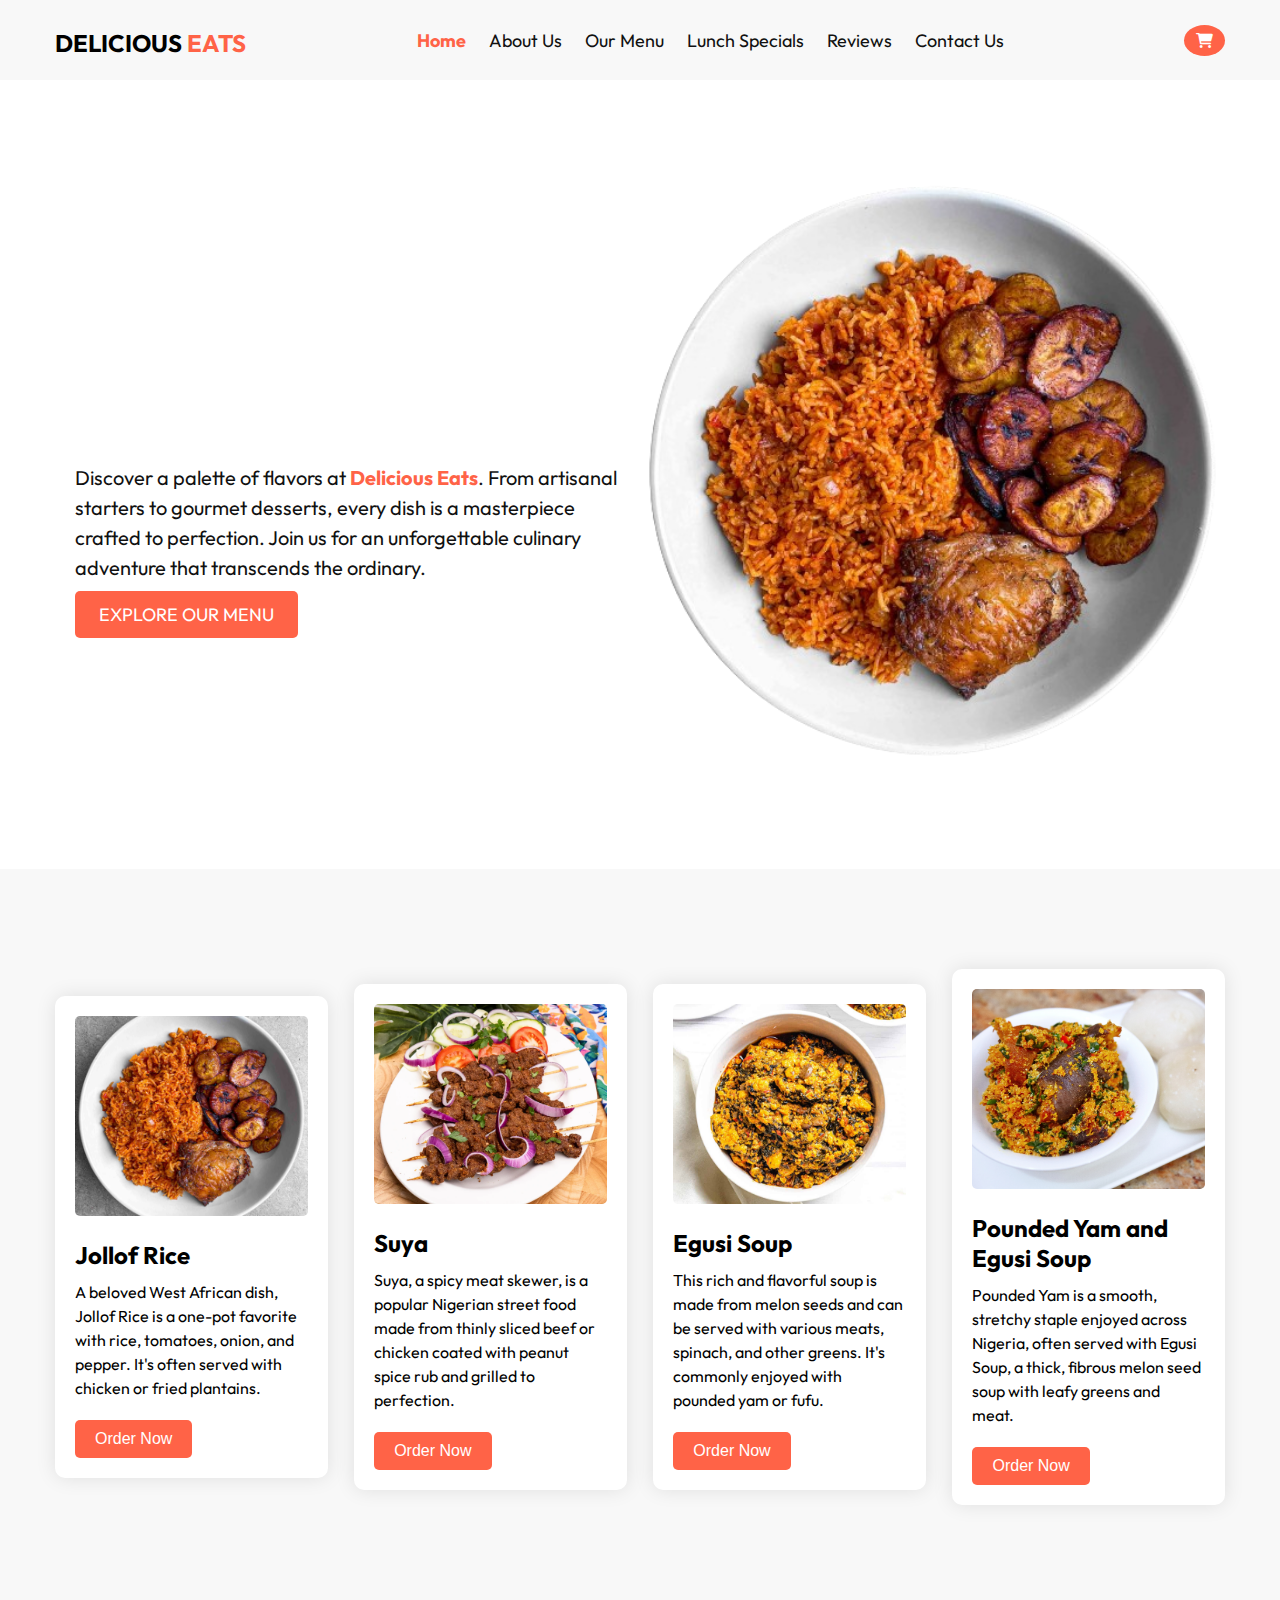
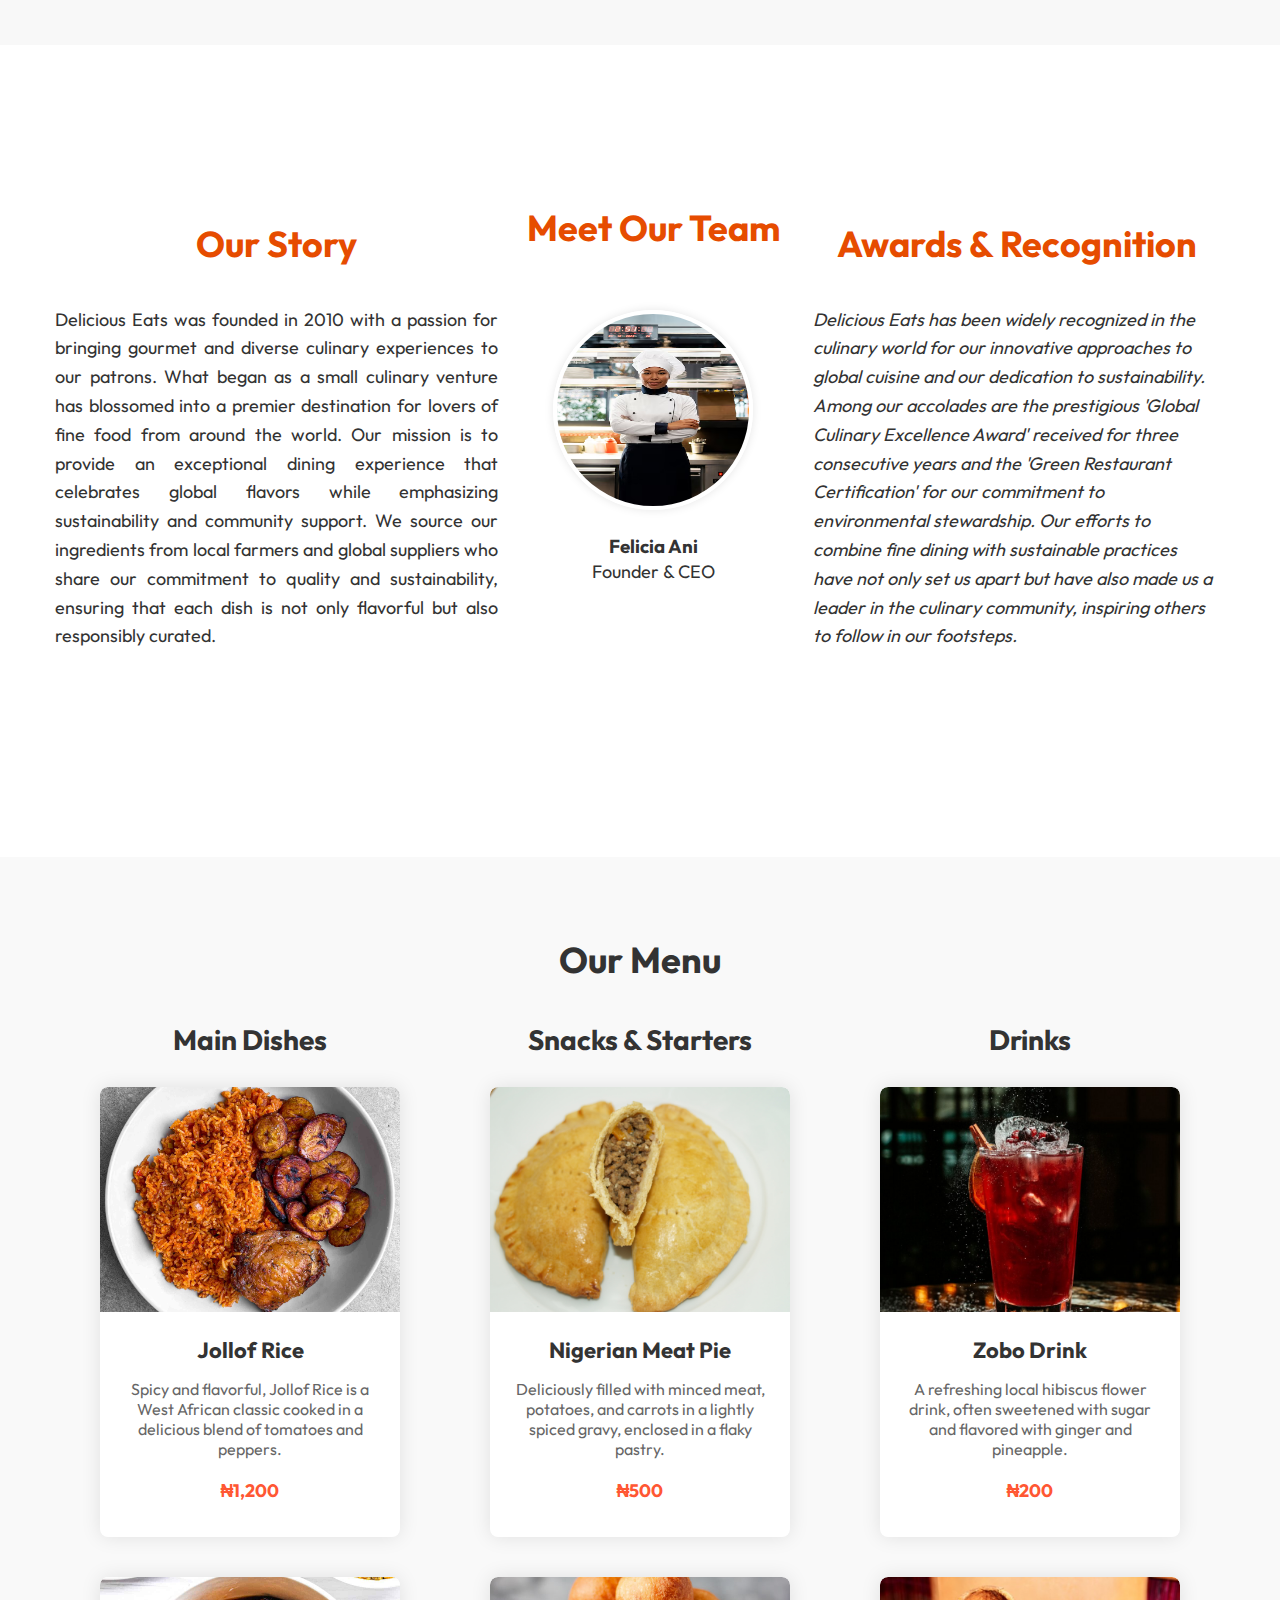
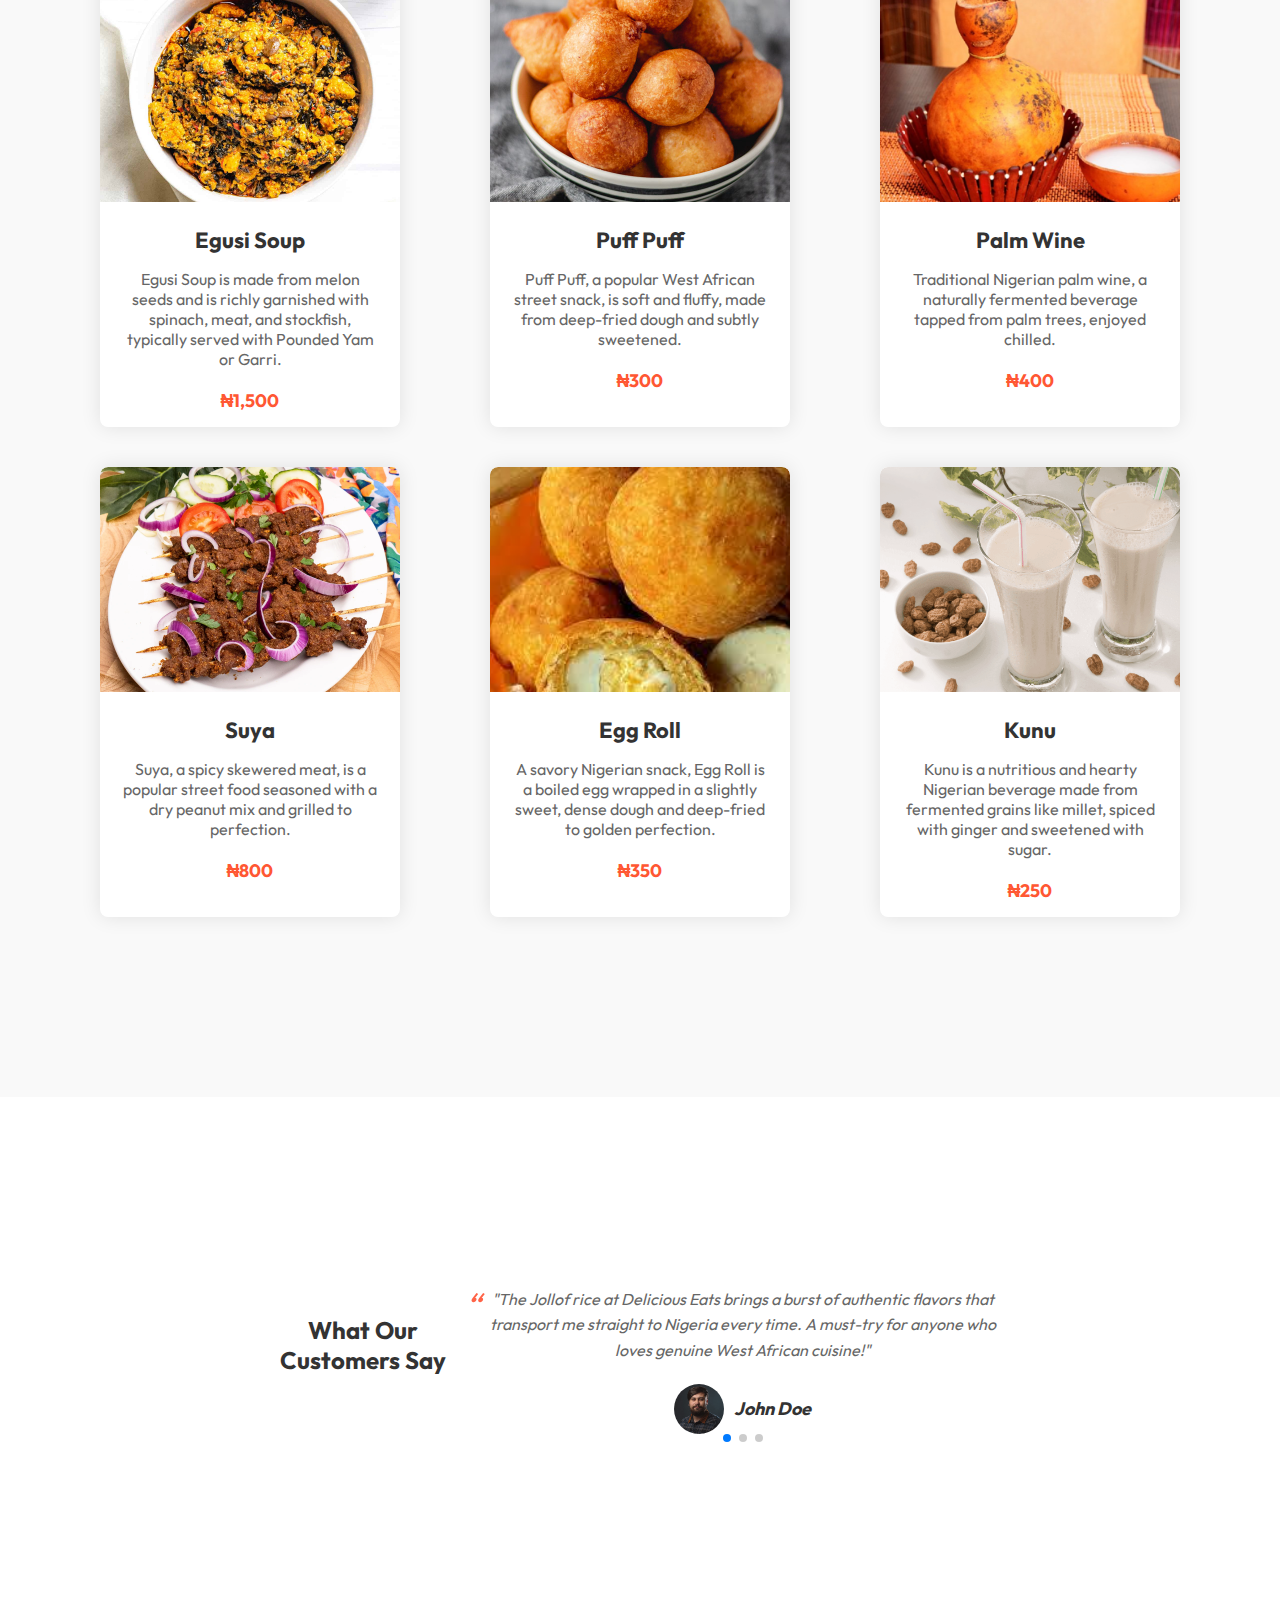
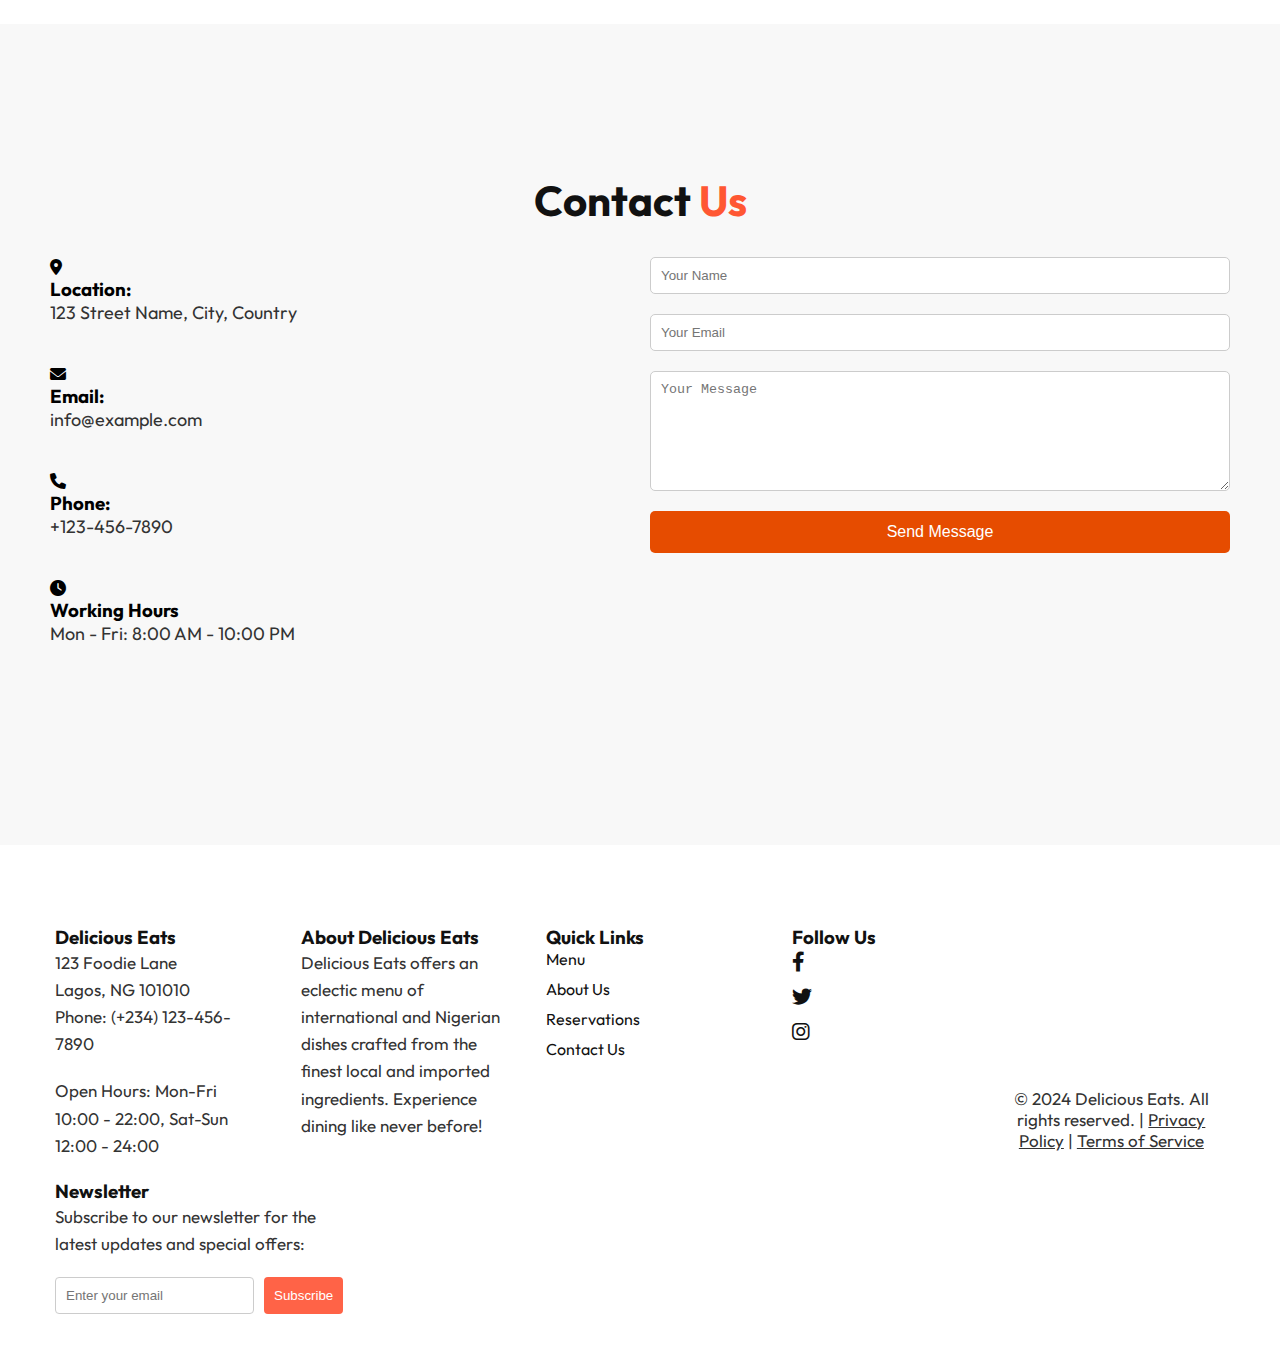
<file: index.html>
<!DOCTYPE html>
<html lang="en">
<head>
    <meta charset="UTF-8">
    <meta name="viewport" content="width=device-width, initial-scale=1.0">
    <title>Delicious Food - Landing Page</title>
    <link rel="stylesheet" href="style.css">
    <!-- Swiper CSS -->
    <link rel="stylesheet" href="https://unpkg.com/swiper/swiper-bundle.min.css"/>
    <link rel="stylesheet" href="https://cdnjs.cloudflare.com/ajax/libs/font-awesome/6.0.0-beta3/css/all.min.css">
</head>
<body>
    <header>
        <div class="container">
            <div class="logo">
                <h1><a href="/" style="text-decoration: none; color: inherit;">Delicious <span style="color: #ff6347;">Eats</span></a></h1>
            </div>
            <div class="hamburger-menu">&#9776;</div>
            <nav>
                <ul>
                    <li><a href="/" class="active">Home</a></li>
                    <li><a href="#about">About Us</a></li>
                    <li><a href="#menu">Our Menu</a></li>
                    <li><a href="#lunch-specials">Lunch Specials</a></li>
                    <li><a href="#reviews">Reviews</a></li>
                    <li><a href="#contact">Contact Us</a></li>
                </ul>
            </nav>
            <div class="cta">
                <a href="#cart" class="cart-link"><i class="fas fa-shopping-cart"></i></a>
            </div>
        </div>
    </header>
    
    <section class="hero">
        <div class="container">
            <div class="hero-content">
                <div class="text-content">
                    <h1>Explore <span style="color: #FF6347;">World-Class</span> Cuisines</h1>
                    <p>Discover a palette of flavors at <span style="font-weight:bold;">Delicious Eats</span>. From artisanal starters to gourmet desserts, every dish is a masterpiece crafted to perfection. Join us for an unforgettable culinary adventure that transcends the ordinary.</p>
                    <a href="#menu" class="btn">Explore Our Menu</a>
                </div>
                <div class="image-content">
                    <img src="jollof-rice-removebg-preview.png" alt="Exquisite Gourmet Dining">
                </div>
            </div>
        </div>
    </section>
    
    <section class="nigerian-specials" id="lunch-specials">
        <div class="container">
            <div class="special-item">
                <img src="jollof-rice.jpg" alt="Jollof Rice">
                <h2>Jollof Rice</h2>
                <p>A beloved West African dish, Jollof Rice is a one-pot favorite with rice, tomatoes, onion, and pepper. It's often served with chicken or fried plantains.</p>
                <button class="order-btn">Order Now</button>
            </div>
            <div class="special-item">
                <img src="suya.jpg" alt="Suya">
                <h2>Suya</h2>
                <p>Suya, a spicy meat skewer, is a popular Nigerian street food made from thinly sliced beef or chicken coated with peanut spice rub and grilled to perfection.</p>
                <button class="order-btn">Order Now</button>
            </div>
            <div class="special-item">
                <img src="egusi-soup.jpg" alt="Egusi Soup">
                <h2>Egusi Soup</h2>
                <p>This rich and flavorful soup is made from melon seeds and can be served with various meats, spinach, and other greens. It's commonly enjoyed with pounded yam or fufu.</p>
                <button class="order-btn">Order Now</button>
            </div>
            <div class="special-item">
                <img src="pounded-yam-egusi.jpg" alt="Pounded Yam and Egusi Soup">
                <h2>Pounded Yam and Egusi Soup</h2>
                <p>Pounded Yam is a smooth, stretchy staple enjoyed across Nigeria, often served with Egusi Soup, a thick, fibrous melon seed soup with leafy greens and meat.</p>
                <button class="order-btn">Order Now</button>
            </div>
        </div>
    </section>
    
  <!--About section-->
    <section class="about-us" id="about">
        <div class="container">
            <div class="about-section">
                <h2>Our Story</h2>
                <p>Delicious Eats was founded in 2010 with a passion for bringing gourmet and diverse culinary experiences to our patrons. What began as a small culinary venture has blossomed into a premier destination for lovers of fine food from around the world. Our mission is to provide an exceptional dining experience that celebrates global flavors while emphasizing sustainability and community support. We source our ingredients from local farmers and global suppliers who share our commitment to quality and sustainability, ensuring that each dish is not only flavorful but also responsibly curated.</p>
        </div>
            <div class="team-section">
                <h2>Meet Our Team</h2>
                <div class="team-members">
                    <div class="team-member">
                        <img src="founder1.jpg" alt="Founder 1">
                        <h3>Felicia Ani</h3>
                        <p>Founder & CEO</p>
                    </div>
                    <div class="team-member">
                        <img src="founder2.jpg" alt="Founder 2">
                        <h3>Femi Ben</h3>
                        <p>Co-founder & Head Chef</p>
                    </div>
                   
                </div>
            </div>
            <div class="awards-section">
                <h2>Awards & Recognition</h2>
                <p>Delicious Eats has been widely recognized in the culinary world for our innovative approaches to global cuisine and our dedication to sustainability. Among our accolades are the prestigious 'Global Culinary Excellence Award' received for three consecutive years and the 'Green Restaurant Certification' for our commitment to environmental stewardship. Our efforts to combine fine dining with sustainable practices have not only set us apart but have also made us a leader in the culinary community, inspiring others to follow in our footsteps.</p>
            </div>            
        </div>
    </section>

    <!--Menu section-->
<section class="menu" id="menu">
    <h2 class="menu-title">Our Menu</h2>
    <div class="container">
        <div class="menu-category">
            <h3>Main Dishes</h3>
            <div class="menu-items main-dishes">
                <div class="menu-item">
                    <img src="jollof-rice.jpg" alt="Jollof Rice">
                    <div class="item-details">
                        <h4>Jollof Rice</h4>
                        <p>Spicy and flavorful, Jollof Rice is a West African classic cooked in a delicious blend of tomatoes and peppers.</p>
                        <span>₦1,200</span>
                    </div>
                </div>
                <div class="menu-item">
                    <img src="egusi-soup.jpg" alt="Egusi Soup">
                    <div class="item-details">
                        <h4>Egusi Soup</h4>
                        <p>Egusi Soup is made from melon seeds and is richly garnished with spinach, meat, and stockfish, typically served with Pounded Yam or Garri.</p>
                        <span>₦1,500</span>
                    </div>
                </div>
                <div class="menu-item">
                    <img src="suya.jpg" alt="Suya">
                    <div class="item-details">
                        <h4>Suya</h4>
                        <p>Suya, a spicy skewered meat, is a popular street food seasoned with a dry peanut mix and grilled to perfection.</p>
                        <span>₦800</span>
                    </div>
                </div>
            </div>
        </div>
        <div class="menu-category">
            <h3>Snacks & Starters</h3>
            <div class="menu-items snacks-starters">
                <div class="menu-item">
                    <img src="meat-pie.jpg" alt="Nigerian Meat Pie">
                    <div class="item-details">
                        <h4>Nigerian Meat Pie</h4>
                        <p>Deliciously filled with minced meat, potatoes, and carrots in a lightly spiced gravy, enclosed in a flaky pastry.</p>
                        <span>₦500</span>
                    </div>
                </div>
                <div class="menu-item">
                    <img src="puff-puff.jpg" alt="Puff Puff">
                    <div class="item-details">
                        <h4>Puff Puff</h4>
                        <p>Puff Puff, a popular West African street snack, is soft and fluffy, made from deep-fried dough and subtly sweetened.</p>
                        <span>₦300</span>
                    </div>
                </div>
                <div class="menu-item">
                    <img src="egg-roll.jpg" alt="Egg Roll">
                    <div class="item-details">
                        <h4>Egg Roll</h4>
                        <p>A savory Nigerian snack, Egg Roll is a boiled egg wrapped in a slightly sweet, dense dough and deep-fried to golden perfection.</p>
                        <span>₦350</span>
                    </div>
                </div>
            </div>
        </div>
        <div class="menu-category">
            <h3>Drinks</h3>
            <div class="menu-items drinks">
                <div class="menu-item">
                    <img src="zobo-drink.jpg" alt="Zobo Drink">
                    <div class="item-details">
                        <h4>Zobo Drink</h4>
                        <p>A refreshing local hibiscus flower drink, often sweetened with sugar and flavored with ginger and pineapple.</p>
                        <span>₦200</span>
                    </div>
                </div>
                <div class="menu-item">
                    <img src="palm-wine.jpg" alt="Palm Wine">
                    <div class="item-details">
                        <h4>Palm Wine</h4>
                        <p>Traditional Nigerian palm wine, a naturally fermented beverage tapped from palm trees, enjoyed chilled.</p>
                        <span>₦400</span>
                    </div>
                </div>
                <div class="menu-item">
                    <img src="kunu.jpg" alt="Kunu">
                    <div class="item-details">
                        <h4>Kunu</h4>
                        <p>Kunu is a nutritious and hearty Nigerian beverage made from fermented grains like millet, spiced with ginger and sweetened with sugar.</p>
                        <span>₦250</span>
               </div>
          </div>
     </div>
</section>

    <!-----Testimonial Section----->
    <section class="testimonials" id="reviews">
        <div class="container">
            <h2 class="section-title">What Our Customers Say</h2>
            <!-- Swiper -->
            <div class="swiper mySwiper">
                <div class="swiper-wrapper">
                    <div class="swiper-slide">
                        <blockquote class="testimonial-content">
                            <p>"The Jollof rice at Delicious Eats brings a burst of authentic flavors that transport me straight to Nigeria every time. A must-try for anyone who loves genuine West African cuisine!"</p>
                            <footer>
                                <img src="customer2.jpg" alt="Customer 1" class="testimonial-image">
                                <cite>John Doe</cite>
                            </footer>
                        </blockquote>
                    </div>
                    <div class="swiper-slide">
                        <blockquote class="testimonial-content">
                            <p>"Delicious Eats offers an incredible selection of desserts. Their chocolate lava cake is the perfect ending to a delightful meal. Their attention to detail is impeccable!"</p>
                            <footer>
                                <img src="customer1.jpg" alt="Customer 2" class="testimonial-image">
                                <cite>Jane Smith</cite>
                            </footer>
                        </blockquote>
                    </div>
                    <div class="swiper-slide">
                        <blockquote class="testimonial-content">
                            <p>"From the warm ambiance to the exemplary service and diverse menu, every visit to Delicious Eats is a memorable experience. Their seafood platter is spectacular!"</p>
                            <footer>
                                <img src="customer1.jpg" alt="Customer 3" class="testimonial-image">
                                <cite>Emily Johnson</cite>
                            </footer>
                        </blockquote>
                    </div>
                </div>
                <div class="swiper-pagination"></div>
            </div>
        </div>
    </section>
    
    <!--------- Contact section --------->
<section class="contact" id="contact">
    <h2 class="section-heading">Contact <span>Us</span></h2>
    <div class="contact-container">
        <div class="contact-info">
            <div class="info-item">
                <i class="fas fa-map-marker-alt"></i>
                <h3>Location:</h3>
                <p>123 Street Name, City, Country</p>
            </div>
            <div class="info-item">
                <i class="fas fa-envelope"></i>
                <h3>Email:</h3>
                <p>info@example.com</p>
            </div>
            <div class="info-item">
                <i class="fas fa-phone"></i>
                <h3>Phone:</h3>
                <p>+123-456-7890</p>
            </div>
            <div class="info-item">
                <i class="fas fa-clock"></i>
                <h3>Working Hours</h3>
                <p>Mon - Fri: 8:00 AM - 10:00 PM</p>
            </div>
        </div>
        <div class="contact-form">
            <form id="contact-form" method="post" action="https://formspree.io/f/xyyrbepo">
                <input type="text" name="name" placeholder="Your Name" required autocomplete="name">
                <input type="email" name="email" placeholder="Your Email" required autocomplete="email">
                <textarea name="message" placeholder="Your Message" required></textarea>
                <button type="submit">Send Message</button>
            </form>
            <div id="success-message" style="display: none;">
                <p>Your message has been sent successfully!</p>
            </div>
        </div>
    </div>
</section>

    
    
    <!--Footer section-->
    <section class="footer-section">
        <footer class="footer">
            <div class="container">
                <div class="footer-content">
                    <div class="footer-info">
                        <h3>Delicious Eats</h3>
                        <p>123 Foodie Lane<br>Lagos, NG 101010<br>Phone: (+234) 123-456-7890</p>
                        <p>Open Hours: Mon-Fri 10:00 - 22:00, Sat-Sun 12:00 - 24:00</p>
                    </div>
                    <div class="footer-about">
                        <h3>About Delicious Eats</h3>
                        <p>Delicious Eats offers an eclectic menu of international and Nigerian dishes crafted from the finest local and imported ingredients. Experience dining like never before!</p>
                    </div>
                    <div class="footer-links">
                        <h3>Quick Links</h3>
                        <ul>
                            <li><a href="#menu">Menu</a></li>
                            <li><a href="#about">About Us</a></li>
                            <li><a href="#reservations">Reservations</a></li>
                            <li><a href="#contact">Contact Us</a></li>
                        </ul>
                    </div>
                    <div class="footer-social">
                        <h3>Follow Us</h3>
                        <ul>
                            <li><a href="https://www.facebook.com/DeliciousEats"><i class="fab fa-facebook-f"></i></a></li>
                            <li><a href="https://twitter.com/DeliciousEats"><i class="fab fa-twitter"></i></a></li>
                            <li><a href="https://instagram.com/DeliciousEats"><i class="fab fa-instagram"></i></a></li>
                        </ul>
                    </div>
                    <div class="footer-newsletter">
                        <h3>Newsletter</h3>
                        <p>Subscribe to our newsletter for the latest updates and special offers:</p>
                        <form action="#" method="post">
                            <input type="email" placeholder="Enter your email" required>
                            <button type="submit" class="btn">Subscribe</button>
                        </form>
                    </div>
                </div>
                <div class="footer-bottom">
                    <p>&copy; 2024 Delicious Eats. All rights reserved. | <a href="#">Privacy Policy</a> | <a href="#">Terms of Service</a></p>
                </div>
            </div>
        </footer>
    </section>
    
    
    <!-- Swiper JS -->
   <script src="https://unpkg.com/swiper/swiper-bundle.min.js"></script>
    <script src="script.js"></script>
    <script>
        var swiper = new Swiper('.mySwiper', {
          spaceBetween: 30,
          centeredSlides: true,
          autoplay: {
            delay: 2500,
            disableOnInteraction: false,
          },
          pagination: {
            el: '.swiper-pagination',
            clickable: true,
          },
        });
      </script>
      
    
</body>
</html>
</file>
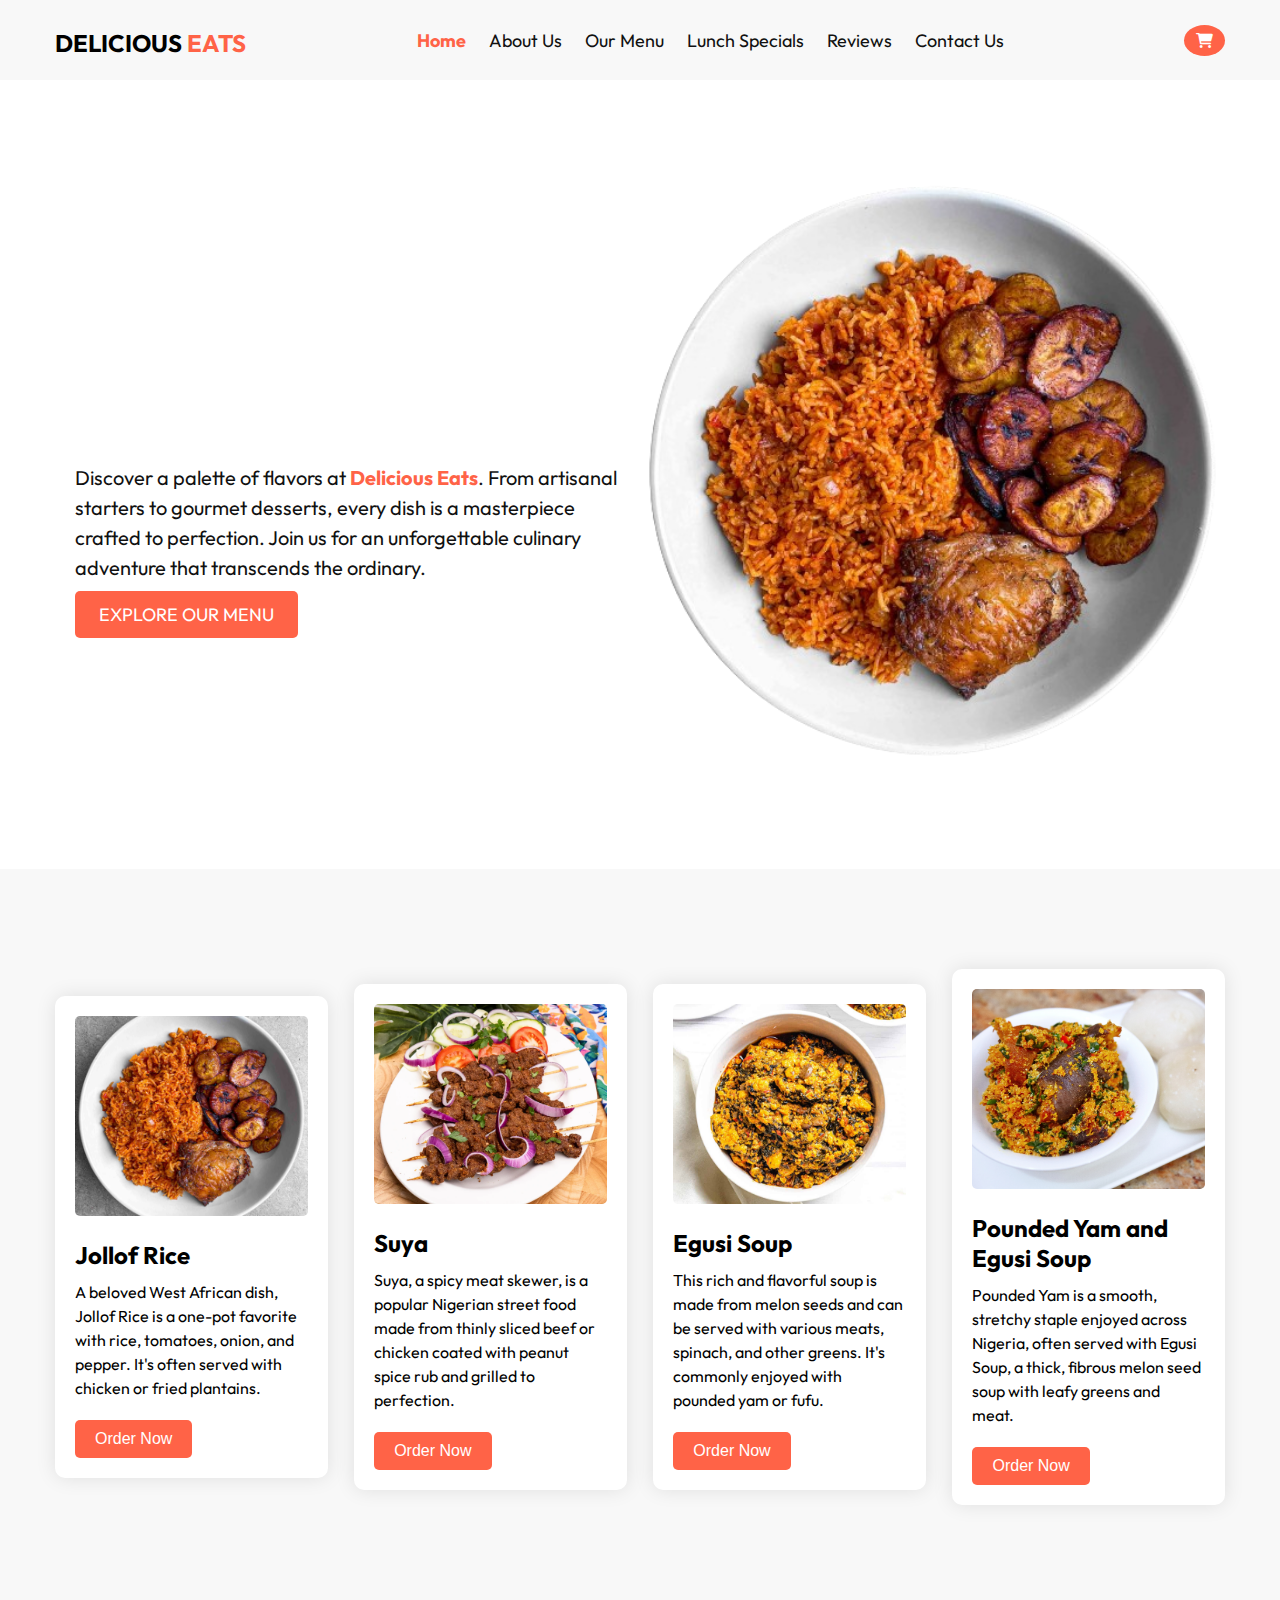
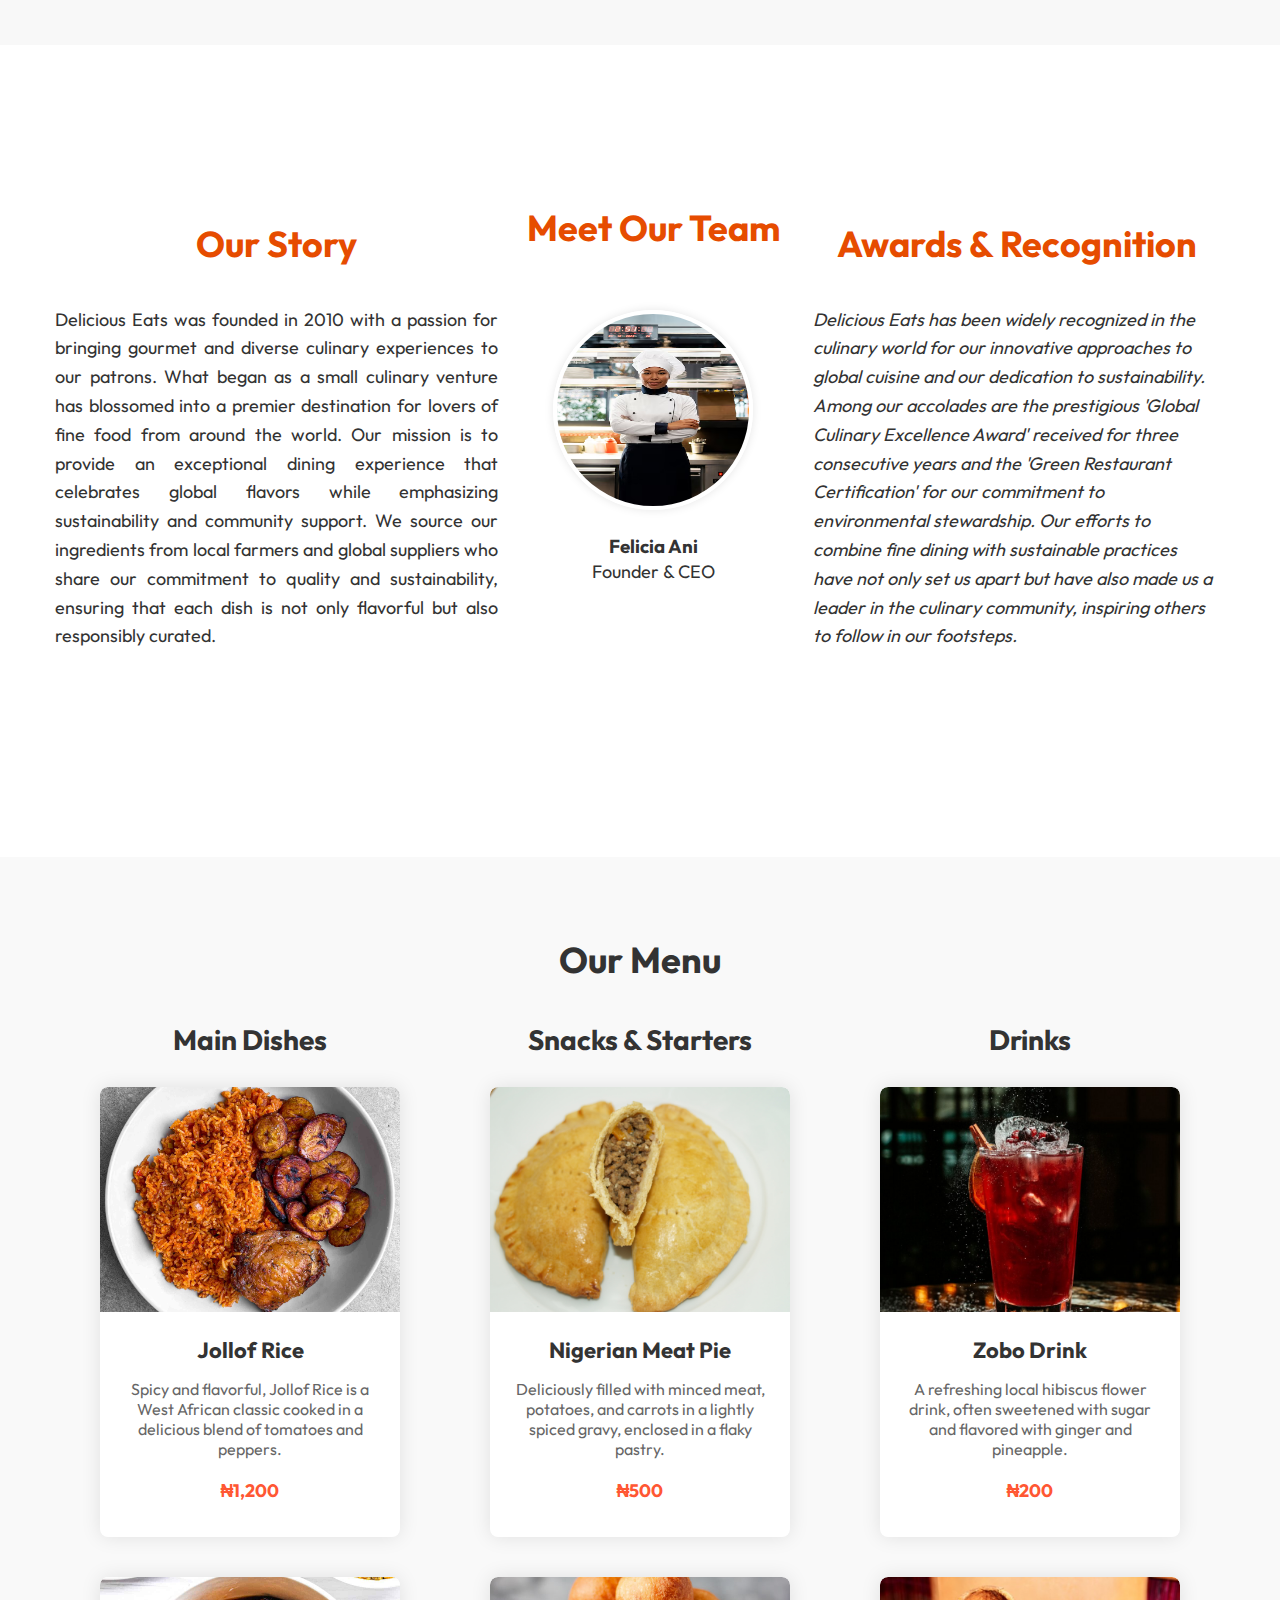
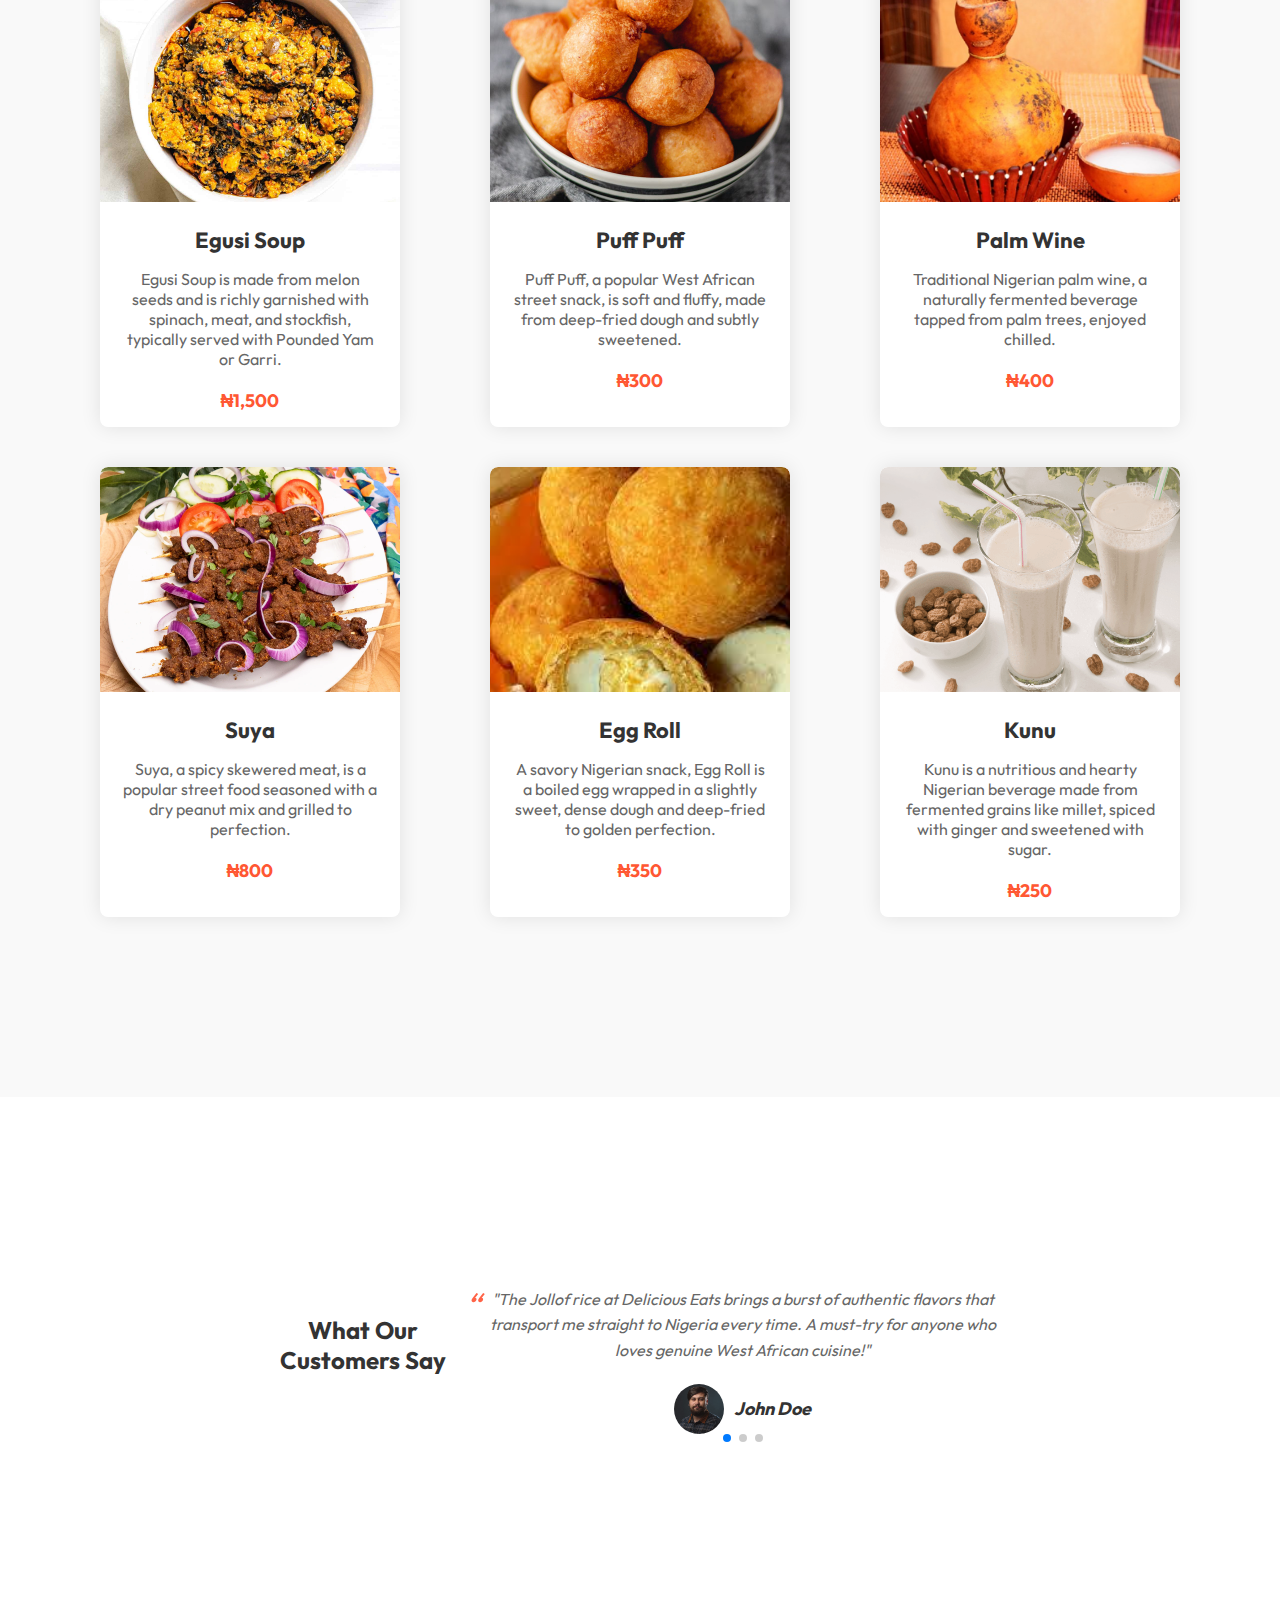
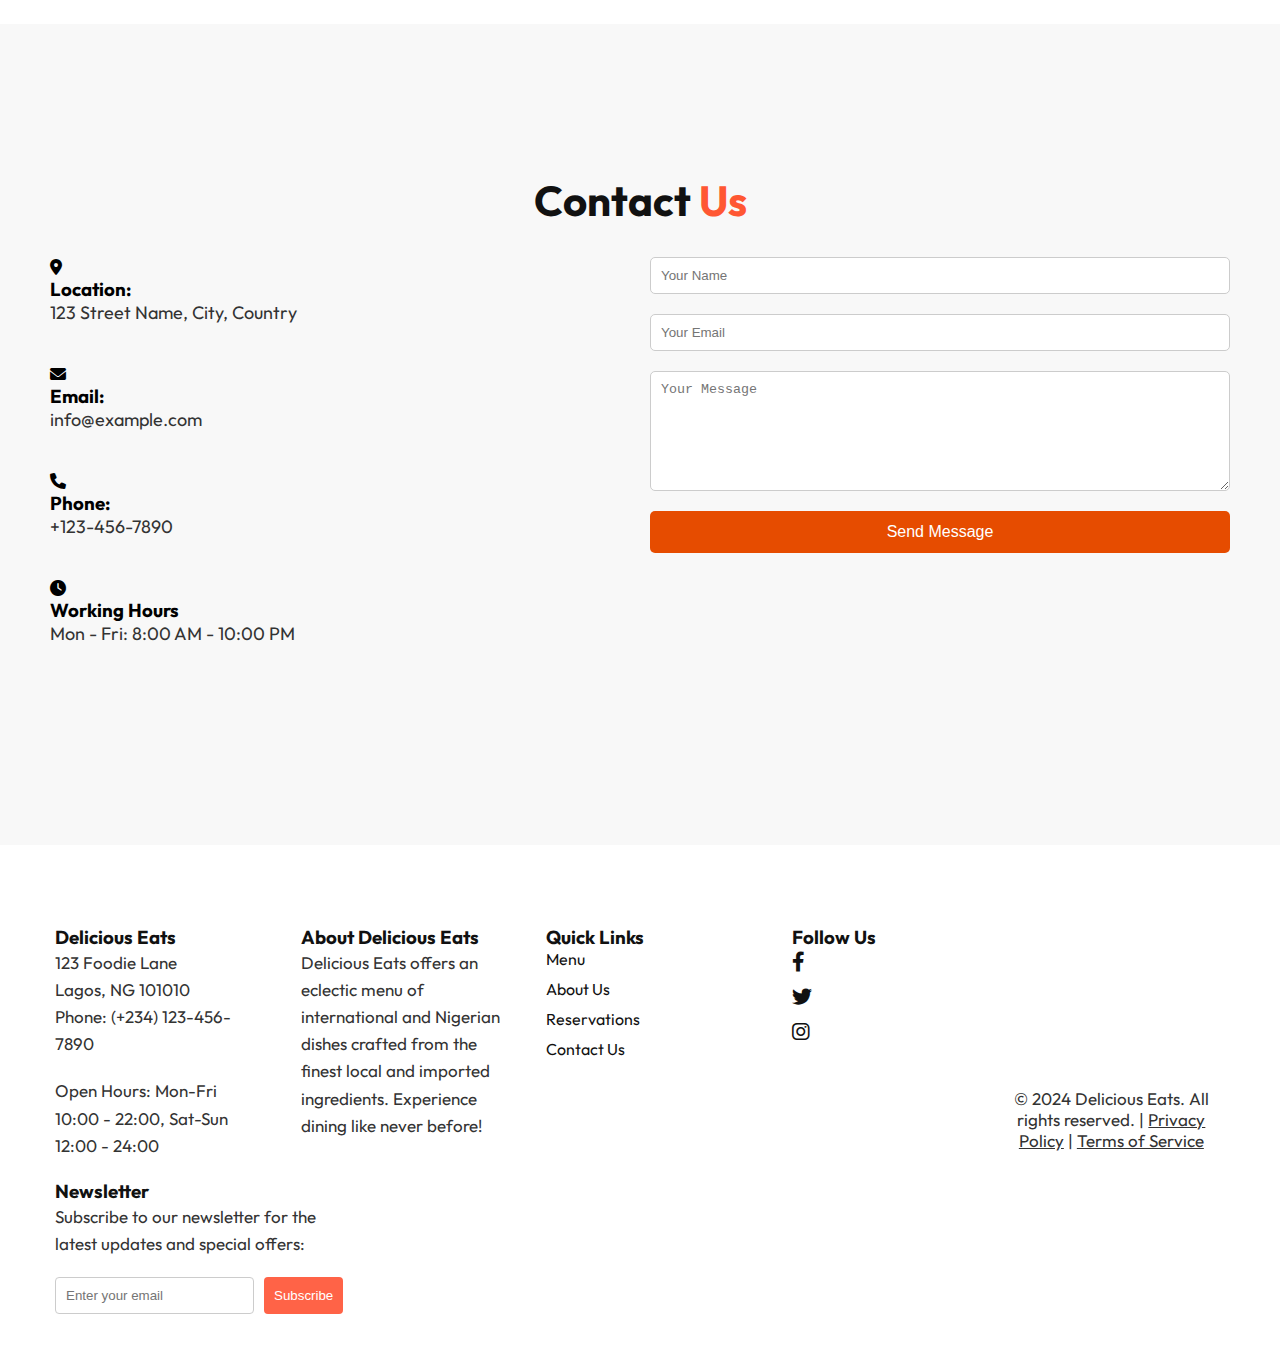
<file: Delicious Eat Landing Page/index.html>
<!DOCTYPE html>
<html lang="en">
<head>
    <meta charset="UTF-8">
    <meta name="viewport" content="width=device-width, initial-scale=1.0">
    <title>Delicious Food - Landing Page</title>
    <link rel="stylesheet" href="style.css">
    <!-- Swiper CSS -->
    <link rel="stylesheet" href="https://unpkg.com/swiper/swiper-bundle.min.css"/>
    <link rel="stylesheet" href="https://cdnjs.cloudflare.com/ajax/libs/font-awesome/6.0.0-beta3/css/all.min.css">
</head>
<body>
    <header>
        <div class="container">
            <div class="logo">
                <h1><a href="/" style="text-decoration: none; color: inherit;">Delicious <span style="color: #ff6347;">Eats</span></a></h1>
            </div>
            <div class="hamburger-menu">&#9776;</div>
            <nav>
                <ul>
                    <li><a href="/" class="active">Home</a></li>
                    <li><a href="#about">About Us</a></li>
                    <li><a href="#menu">Our Menu</a></li>
                    <li><a href="#lunch-specials">Lunch Specials</a></li>
                    <li><a href="#reviews">Reviews</a></li>
                    <li><a href="#contact">Contact Us</a></li>
                </ul>
            </nav>
            <div class="cta">
                <a href="#cart" class="cart-link"><i class="fas fa-shopping-cart"></i></a>
            </div>
        </div>
    </header>
    
    <section class="hero">
        <div class="container">
            <div class="hero-content">
                <div class="text-content">
                    <h1>Explore <span style="color: #FF6347;">World-Class</span> Cuisines</h1>
                    <p>Discover a palette of flavors at <span style="font-weight:bold;">Delicious Eats</span>. From artisanal starters to gourmet desserts, every dish is a masterpiece crafted to perfection. Join us for an unforgettable culinary adventure that transcends the ordinary.</p>
                    <a href="#menu" class="btn">Explore Our Menu</a>
                </div>
                <div class="image-content">
                    <img src="jollof-rice-removebg-preview.png" alt="Exquisite Gourmet Dining">
                </div>
            </div>
        </div>
    </section>
    
    <section class="nigerian-specials" id="lunch-specials">
        <div class="container">
            <div class="special-item">
                <img src="jollof-rice.jpg" alt="Jollof Rice">
                <h2>Jollof Rice</h2>
                <p>A beloved West African dish, Jollof Rice is a one-pot favorite with rice, tomatoes, onion, and pepper. It's often served with chicken or fried plantains.</p>
                <button class="order-btn">Order Now</button>
            </div>
            <div class="special-item">
                <img src="suya.jpg" alt="Suya">
                <h2>Suya</h2>
                <p>Suya, a spicy meat skewer, is a popular Nigerian street food made from thinly sliced beef or chicken coated with peanut spice rub and grilled to perfection.</p>
                <button class="order-btn">Order Now</button>
            </div>
            <div class="special-item">
                <img src="egusi-soup.jpg" alt="Egusi Soup">
                <h2>Egusi Soup</h2>
                <p>This rich and flavorful soup is made from melon seeds and can be served with various meats, spinach, and other greens. It's commonly enjoyed with pounded yam or fufu.</p>
                <button class="order-btn">Order Now</button>
            </div>
            <div class="special-item">
                <img src="pounded-yam-egusi.jpg" alt="Pounded Yam and Egusi Soup">
                <h2>Pounded Yam and Egusi Soup</h2>
                <p>Pounded Yam is a smooth, stretchy staple enjoyed across Nigeria, often served with Egusi Soup, a thick, fibrous melon seed soup with leafy greens and meat.</p>
                <button class="order-btn">Order Now</button>
            </div>
        </div>
    </section>
    
  <!--About section-->
    <section class="about-us" id="about">
        <div class="container">
            <div class="about-section">
                <h2>Our Story</h2>
                <p>Delicious Eats was founded in 2010 with a passion for bringing gourmet and diverse culinary experiences to our patrons. What began as a small culinary venture has blossomed into a premier destination for lovers of fine food from around the world. Our mission is to provide an exceptional dining experience that celebrates global flavors while emphasizing sustainability and community support. We source our ingredients from local farmers and global suppliers who share our commitment to quality and sustainability, ensuring that each dish is not only flavorful but also responsibly curated.</p>
        </div>
            <div class="team-section">
                <h2>Meet Our Team</h2>
                <div class="team-members">
                    <div class="team-member">
                        <img src="founder1.jpg" alt="Founder 1">
                        <h3>Felicia Ani</h3>
                        <p>Founder & CEO</p>
                    </div>
                    <div class="team-member">
                        <img src="founder2.jpg" alt="Founder 2">
                        <h3>Femi Ben</h3>
                        <p>Co-founder & Head Chef</p>
                    </div>
                </div>
            </div>
            <div class="awards-section">
                <h2>Awards & Recognition</h2>
                <p>Delicious Eats has been widely recognized in the culinary world for our innovative approaches to global cuisine and our dedication to sustainability. Among our accolades are the prestigious 'Global Culinary Excellence Award' received for three consecutive years and the 'Green Restaurant Certification' for our commitment to environmental stewardship. Our efforts to combine fine dining with sustainable practices have not only set us apart but have also made us a leader in the culinary community, inspiring others to follow in our footsteps.</p>
            </div>            
        </div>
    </section>

    <!--Menu section-->
<section class="menu" id="menu">
    <h2 class="menu-title">Our Menu</h2>
    <div class="container">
        <div class="menu-category">
            <h3>Main Dishes</h3>
            <div class="menu-items main-dishes">
                <div class="menu-item">
                    <img src="jollof-rice.jpg" alt="Jollof Rice">
                    <div class="item-details">
                        <h4>Jollof Rice</h4>
                        <p>Spicy and flavorful, Jollof Rice is a West African classic cooked in a delicious blend of tomatoes and peppers.</p>
                        <span>₦1,200</span>
                    </div>
                </div>
                <div class="menu-item">
                    <img src="egusi-soup.jpg" alt="Egusi Soup">
                    <div class="item-details">
                        <h4>Egusi Soup</h4>
                        <p>Egusi Soup is made from melon seeds and is richly garnished with spinach, meat, and stockfish, typically served with Pounded Yam or Garri.</p>
                        <span>₦1,500</span>
                    </div>
                </div>
                <div class="menu-item">
                    <img src="suya.jpg" alt="Suya">
                    <div class="item-details">
                        <h4>Suya</h4>
                        <p>Suya, a spicy skewered meat, is a popular street food seasoned with a dry peanut mix and grilled to perfection.</p>
                        <span>₦800</span>
                    </div>
                </div>
            </div>
        </div>
        <div class="menu-category">
            <h3>Snacks & Starters</h3>
            <div class="menu-items snacks-starters">
                <div class="menu-item">
                    <img src="meat-pie.jpg" alt="Nigerian Meat Pie">
                    <div class="item-details">
                        <h4>Nigerian Meat Pie</h4>
                        <p>Deliciously filled with minced meat, potatoes, and carrots in a lightly spiced gravy, enclosed in a flaky pastry.</p>
                        <span>₦500</span>
                    </div>
                </div>
                <div class="menu-item">
                    <img src="puff-puff.jpg" alt="Puff Puff">
                    <div class="item-details">
                        <h4>Puff Puff</h4>
                        <p>Puff Puff, a popular West African street snack, is soft and fluffy, made from deep-fried dough and subtly sweetened.</p>
                        <span>₦300</span>
                    </div>
                </div>
                <div class="menu-item">
                    <img src="egg-roll.jpg" alt="Egg Roll">
                    <div class="item-details">
                        <h4>Egg Roll</h4>
                        <p>A savory Nigerian snack, Egg Roll is a boiled egg wrapped in a slightly sweet, dense dough and deep-fried to golden perfection.</p>
                        <span>₦350</span>
                    </div>
                </div>
            </div>
        </div>
        <div class="menu-category">
            <h3>Drinks</h3>
            <div class="menu-items drinks">
                <div class="menu-item">
                    <img src="zobo-drink.jpg" alt="Zobo Drink">
                    <div class="item-details">
                        <h4>Zobo Drink</h4>
                        <p>A refreshing local hibiscus flower drink, often sweetened with sugar and flavored with ginger and pineapple.</p>
                        <span>₦200</span>
                    </div>
                </div>
                <div class="menu-item">
                    <img src="palm-wine.jpg" alt="Palm Wine">
                    <div class="item-details">
                        <h4>Palm Wine</h4>
                        <p>Traditional Nigerian palm wine, a naturally fermented beverage tapped from palm trees, enjoyed chilled.</p>
                        <span>₦400</span>
                    </div>
                </div>
                <div class="menu-item">
                    <img src="kunu.jpg" alt="Kunu">
                    <div class="item-details">
                        <h4>Kunu</h4>
                        <p>Kunu is a nutritious and hearty Nigerian beverage made from fermented grains like millet, spiced with ginger and sweetened with sugar.</p>
                        <span>₦250</span>
               </div>
          </div>
     </div>
</section>

    <!-----Testimonial Section----->
    <section class="testimonials" id="reviews">
        <div class="container">
            <h2 class="section-title">What Our Customers Say</h2>
            <!-- Swiper -->
            <div class="swiper mySwiper">
                <div class="swiper-wrapper">
                    <div class="swiper-slide">
                        <blockquote class="testimonial-content">
                            <p>"The Jollof rice at Delicious Eats brings a burst of authentic flavors that transport me straight to Nigeria every time. A must-try for anyone who loves genuine West African cuisine!"</p>
                            <footer>
                                <img src="customer2.jpg" alt="Customer 1" class="testimonial-image">
                                <cite>John Doe</cite>
                            </footer>
                        </blockquote>
                    </div>
                    <div class="swiper-slide">
                        <blockquote class="testimonial-content">
                            <p>"Delicious Eats offers an incredible selection of desserts. Their chocolate lava cake is the perfect ending to a delightful meal. Their attention to detail is impeccable!"</p>
                            <footer>
                                <img src="customer1.jpg" alt="Customer 2" class="testimonial-image">
                                <cite>Jane Smith</cite>
                            </footer>
                        </blockquote>
                    </div>
                    <div class="swiper-slide">
                        <blockquote class="testimonial-content">
                            <p>"From the warm ambiance to the exemplary service and diverse menu, every visit to Delicious Eats is a memorable experience. Their seafood platter is spectacular!"</p>
                            <footer>
                                <img src="customer1.jpg" alt="Customer 3" class="testimonial-image">
                                <cite>Emily Johnson</cite>
                            </footer>
                        </blockquote>
                    </div>
                </div>
                <div class="swiper-pagination"></div>
            </div>
        </div>
    </section>
    
    <!--------- Contact section --------->
<section class="contact" id="contact">
    <h2 class="section-heading">Contact <span>Us</span></h2>
    <div class="contact-container">
        <div class="contact-info">
            <div class="info-item">
                <i class="fas fa-map-marker-alt"></i>
                <h3>Location:</h3>
                <p>123 Street Name, City, Country</p>
            </div>
            <div class="info-item">
                <i class="fas fa-envelope"></i>
                <h3>Email:</h3>
                <p>info@example.com</p>
            </div>
            <div class="info-item">
                <i class="fas fa-phone"></i>
                <h3>Phone:</h3>
                <p>+123-456-7890</p>
            </div>
            <div class="info-item">
                <i class="fas fa-clock"></i>
                <h3>Working Hours</h3>
                <p>Mon - Fri: 8:00 AM - 10:00 PM</p>
            </div>
        </div>
        <div class="contact-form">
            <form id="contact-form" method="post" action="https://formspree.io/f/xyyrbepo">
                <input type="text" name="name" placeholder="Your Name" required autocomplete="name">
                <input type="email" name="email" placeholder="Your Email" required autocomplete="email">
                <textarea name="message" placeholder="Your Message" required></textarea>
                <button type="submit">Send Message</button>
            </form>
            <div id="success-message" style="display: none;">
                <p>Your message has been sent successfully!</p>
            </div>
        </div>
    </div>
</section>

    
    <!--Footer section-->
    <section class="footer-section">
        <footer class="footer">
            <div class="container">
                <div class="footer-content">
                    <div class="footer-info">
                        <h3>Delicious Eats</h3>
                        <p>123 Foodie Lane<br>Lagos, NG 101010<br>Phone: (+234) 123-456-7890</p>
                        <p>Open Hours: Mon-Fri 10:00 - 22:00, Sat-Sun 12:00 - 24:00</p>
                    </div>
                    <div class="footer-about">
                        <h3>About Delicious Eats</h3>
                        <p>Delicious Eats offers an eclectic menu of international and Nigerian dishes crafted from the finest local and imported ingredients. Experience dining like never before!</p>
                    </div>
                    <div class="footer-links">
                        <h3>Quick Links</h3>
                        <ul>
                            <li><a href="#menu">Menu</a></li>
                            <li><a href="#about">About Us</a></li>
                            <li><a href="#reservations">Reservations</a></li>
                            <li><a href="#contact">Contact Us</a></li>
                        </ul>
                    </div>
                    <div class="footer-social">
                        <h3>Follow Us</h3>
                        <ul>
                            <li><a href="https://www.facebook.com/DeliciousEats"><i class="fab fa-facebook-f"></i></a></li>
                            <li><a href="https://twitter.com/DeliciousEats"><i class="fab fa-twitter"></i></a></li>
                            <li><a href="https://instagram.com/DeliciousEats"><i class="fab fa-instagram"></i></a></li>
                        </ul>
                    </div>
                    <div class="footer-newsletter">
                        <h3>Newsletter</h3>
                        <p>Subscribe to our newsletter for the latest updates and special offers:</p>
                        <form action="#" method="post">
                            <input type="email" placeholder="Enter your email" required>
                            <button type="submit" class="btn">Subscribe</button>
                        </form>
                    </div>
                </div>
                <div class="footer-bottom">
                    <p>&copy; 2024 Delicious Eats. All rights reserved. | <a href="#">Privacy Policy</a> | <a href="#">Terms of Service</a></p>
                </div>
            </div>
        </footer>
    </section>
    
    
    <!-- Swiper JS -->
   <script src="https://unpkg.com/swiper/swiper-bundle.min.js"></script>
    <script src="script.js"></script>
    <script>
        var swiper = new Swiper('.mySwiper', {
          spaceBetween: 30,
          centeredSlides: true,
          autoplay: {
            delay: 2500,
            disableOnInteraction: false,
          },
          pagination: {
            el: '.swiper-pagination',
            clickable: true,
          },
        });
      </script>
      
    
</body>
</html>
</file>
<file: style.css>
/*===== All Styling =====*/
@import url('https://fonts.googleapis.com/css2?family=Outfit:wght@300;400;600;800&display=swap');


* {
    margin: 0;
    padding: 0;
    box-sizing: border-box;
}

body {
    font-family: 'Outfit', sans-serif;
}

/*===== Header Styling =====*/
header {
    background-color: #f8f8f8; 
    padding: 20px 0;
    position: sticky;
    top: 0;
    z-index: 1000;
}

.container {
    display: flex;
    justify-content: space-between;
    align-items: center;
    max-width: 1200px;
    margin: 0 auto;
    padding: 0 20px;
}

.logo h1 a {
    font-size: 24px;
    font-weight: bold;
    color: #333; 
    text-transform: uppercase;
    text-decoration: none;
}

nav ul {
    list-style: none;
    position: relative;
}

nav ul li {
    display: inline-block;
    margin-right: 20px;
    position: relative;
}

nav ul li a {
    text-decoration: none;
    color: #111;
    font-size: 18px;
}

nav ul li a:hover {
    color: #ff6347;
}

.dropdown-content {
    display: none;
    position: absolute;
    background-color: #f9f9f9;
    box-shadow: 0px 8px 16px 0px rgba(0,0,0,0.2);
    z-index: 1;
}

.dropdown-content li {
    display: block;
}

.dropdown-content li a {
    color: #333;
    padding: 12px 16px;
    text-decoration: none;
    display: block;
    text-align: left;
}

.dropdown:hover .dropdown-content {
    display: block;
}

nav ul li a.active {
    color: #ff6347; 
    font-weight: bold; 
}

.bar {
    width: 100%;
    height: 3px;
    background-color: #333; 
    transition: background-color 0.3s ease-in-out;
}

.cta {
    display: flex;
    align-items: center;
}

.cta .cart-link {
    display: flex;
    align-items: center;
    justify-content: center;
    background-color: #ff6347;  
    color: #fff;  
    padding: 8px 12px;  
    border-radius: 50%;  
    text-decoration: none;  
    transition: background-color 0.3s ease;  
}

.cta .cart-link:hover {
    background-color: #cc4125;  
}

.cta .cart-link i {
    font-size: 15px; 
}

nav ul li:last-child {
    margin-right: 10px;  
}

@keyframes fadeIn {
    from {
        opacity: 0;
    }
    to {
        opacity: 1;
    }
}

@keyframes slideInFromLeft {
    from {
        transform: translateX(-100%);
    }
    to {
        transform: translateX(0);
    }
}

.hamburger-menu {
    display: none;  
    flex-direction: column;
    justify-content: space-around;
    width: 30px;  
    height: 25px;
    cursor: pointer;
    transition: transform 0.3s ease-in-out;
}

.hamburger-menu .bar {
    width: 100%;
    height: 3px; 
    background-color: #333;
    transition: background-color 0.3s ease-in-out;
}

/* Responsive adjustments for larger hamburger menu */
@media (max-width: 768px) {
    .hamburger-menu {
        display: flex; 
        width: 40px;  
        height: 35px; 
    }

    .hamburger-menu .bar {
        height: 4px; 
        margin: 5px 0;
    }

    nav ul {
        position: absolute;
        top: 65px; 
        left: 0;
        width: 100%;
        background-color: #f8f8f8;
        display: none; 
        flex-direction: column;
    }

    nav ul.active {
        display: flex; 
    }

    nav ul li {
        width: 100%;
        text-align: center;
    }

    nav ul li a {
        padding: 12px; 
        display: block;
        width: 100%;
        text-align: center;
    }

    .container {
        flex-direction: column;
    }
}

/* Media query for tablets */
@media (min-width: 768px) and (max-width: 1024px) {
    .container {
        padding: 0 10px;
    }

    .logo h1 a {
        font-size: 22px; 
    }

    nav ul li {
        margin-right: 15px; 
    }

    nav ul li a {
        font-size: 16px; 
    }

    .dropdown-content li a {
        padding: 10px 12px; 
    }

    .hamburger-menu {
        width: 35px; 
        height: 30px; 
    }

    .hamburger-menu .bar {
        height: 3px; 
        margin: 4px 0; 
    }

    .cta .cart-link {
        padding: 6px 10px; 
    }

    .cta .cart-link i {
        font-size: 14px; 
    }
}

/* Additional responsiveness below 768px for mobile devices */
@media (max-width: 768px) {
    .hamburger-menu {
        display: flex; 
    }

    nav ul {
        position: absolute;
        top: 60px;
        left: 0;
        width: 100%;
        background-color: #f8f8f8;
        display: none; 
        flex-direction: column;
    }

    nav ul.active {
        display: flex; 
    }

    nav ul li {
        width: 100%;
        text-align: center;
    }

    nav ul li a {
        padding: 10px;
        display: block;
        width: 100%;
        text-align: center;
    }

    .container {
        flex-direction: column;
    }
}

/*===== Hero Section Styling =====*/
.hero {
    background-color: #fff;
    color: #111;
    padding: 100px 0;
    text-align: center;
}

.hero-content {
    display: flex;
    justify-content: center;
    align-items: center;
    flex-wrap: wrap;
    max-width: 1200px;
    margin: 0 auto;
}

.text-content {
    flex: 1 1 50%;
    padding: 0 20px;
    text-align: left;
}

.text-content h1 {
    font-size: 48px;
    margin-bottom: 20px;
    opacity: 0;
    animation: dropIn 0.5s forwards ease-out;
}

@keyframes dropIn {
    from {
        transform: translateY(-50px);
        opacity: 0;
    }
    to {
        transform: translateY(0);
        opacity: 1;
    }
}

.text-content p {
    font-size: 20px;
    line-height: 1.5;
    margin-bottom: 20px;
    animation: slideInFromLeft 1s ease-out;
}

@keyframes slideInFromLeft {
    from {
        transform: translateX(-100%);
        opacity: 0;
    }
    to {
        transform: translateX(0);
        opacity: 1;
    }
}

.text-content span {
    color: #ff6347;
    font-weight: bold;
}

.text-content .btn {
    background-color: #ff6347;
    color: #fff;
    border: none;
    border-radius: 5px;
    padding: 12px 24px;
    font-size: 18px;
    text-transform: uppercase;
    cursor: pointer;
    transition: background-color 0.3s ease;
    text-decoration: none;
}

.text-content .btn:hover {
    background-color: #cc4125;
}

.image-content {
    flex: 1 1 50%;
    animation: rotateImage 10s infinite linear; 
}

.image-content img {
    max-width: 100%;
    height: auto;
    width: 100%;
}

@keyframes rotateImage {
    from {
        transform: rotate(0deg);
    }
    to {
        transform: rotate(360deg);
    }
}

/* Responsive Media Queries for the Hero Section */
/* For tablets */
@media (max-width: 768px) {
    .hero-content {
        flex-direction: column;
    }

    .text-content, .image-content {
        flex: 1 1 100%; 
    }

    .text-content h1 {
        font-size: 36px; 
    }

    .text-content p {
        font-size: 16px; 
    }

    .image-content img {
        max-width: 80%; 
        margin: 0 auto; 
    }
}

/* For mobile phones */
@media (max-width: 480px) {
    .hero {
        padding: 50px 0; 
    }

    .text-content h1 {
        font-size: 28px; 
    }

    .text-content p {
        font-size: 14px; 
    }

    .text-content .btn {
        padding: 10px 20px; 
        font-size: 16px; 
    }

    .image-content img {
        max-width: 100%; 
    }
}

/*===== Special Delicacies section =====*/
.nigerian-specials {
    background-color: #f8f8f8;
    padding: 100px 0;
}

.nigerian-specials .container {
    max-width: 1200px;
    margin: 0 auto;
    display: flex;
    justify-content: space-between;
    flex-wrap: wrap;
}

.special-item {
    width: calc(25% - 20px);
    background-color: #fff;
    border-radius: 10px;
    box-shadow: 0 0 20px rgba(0, 0, 0, 0.1);
    padding: 20px;
    margin-bottom: 40px;
    transition: transform 0.3s ease, box-shadow 0.3s ease;
    position: relative; 
    overflow: hidden; 
}

.special-item img {
    width: 100%;
    height: 200px;
    object-fit: cover;
    border-radius: 5px;
    margin-bottom: 20px;
}

.special-item h2 {
    font-size: 24px;
    margin-bottom: 10px;
}

.special-item p {
    font-size: 16px;
    line-height: 1.5;
    margin-bottom: 20px;
}

.special-item .order-btn {
    background-color: #ff6347;
    color: #fff;
    border: none;
    border-radius: 5px;
    padding: 10px 20px;
    font-size: 16px;
    cursor: pointer;
    transition: background-color 0.3s ease;
}

.special-item .order-btn:hover {
    background-color: #cc4125;
}

.special-item:hover {
    transform: translateY(-5px);
    box-shadow: 0 10px 30px rgba(0, 0, 0, 0.2);
}

.special-item::before {
    content: '';
    position: absolute;
    top: 0;
    left: 0;
    right: 0;
    bottom: 0;
    background: rgba(255, 99, 71, 0.2);
    opacity: 0;
    transition: opacity 0.3s ease;
}

.special-item:hover::before {
    opacity: 1; 
}

@keyframes slideInFromRight {
    from {
        opacity: 0;
        transform: translateX(100%);
    }
    to {
        opacity: 1;
        transform: translateX(0);
    }
}

/* Large screens */
@media (min-width: 1024px) {
    .special-item {
        width: calc(25% - 20px);  
    }
}

/* Medium screens,tablets */
@media (max-width: 1023px) and (min-width: 768px) {
    .special-item {
        width: calc(33.333% - 20px); 
    }
}

/* Small screens, large phones */
@media (max-width: 767px) and (min-width: 480px) {
    .special-item {
        width: calc(50% - 20px); 
    }
}

/* Extra small screens, small phones */
@media (max-width: 479px) {
    .nigerian-specials .container {
        padding: 0 10px; 
    }
    .special-item {
        width: 100%; 
        margin-bottom: 20px; 
    }
    .special-item img {
        height: 150px; 
    }
    .special-item h2 {
        font-size: 18px; 
    }
    .special-item p {
        font-size: 14px; 
    }
    .special-item .order-btn {
        padding: 8px 16px; 
        font-size: 14px; 
    }
}

/*===== About us =====*/
.about-us {
    background-color: #fff; 
    color: #333; 
    padding: 80px 20px; 
}

.about-us .container {
    max-width: 1200px;
    margin: 0 auto;
    animation: fadeIn 1s ease-out;
}

@keyframes fadeIn {
    from { opacity: 0; }
    to { opacity: 1; }
}

.about-us h2 {
    color: #e64c00;
    font-size: 36px;
    margin-bottom: 40px;
    text-align: center;
    animation: popIn 1s ease-out;
}

@keyframes popIn {
    0% { transform: scale(0); opacity: 0; }
    60% { transform: scale(1.1); opacity: 1; }
    100% { transform: scale(1); }
}

.about-us p {
    font-size: 18px;
    line-height: 1.6;
    margin-bottom: 30px;
    animation: slideInFromLeft 1s ease-out;
}

.about-section {
    text-align: justify;
    animation: slideInFromLeft 2s ease-out; 
}

.team-section {
    margin-top: 80px;
    margin-bottom: 80px;
    animation: fadeIn 1.5s ease-out; 
}

.team-members {
    display: flex;
    justify-content: center;
    flex-wrap: wrap;
    margin-top: 40px;
}

.team-member {
    text-align: center;
    margin-bottom: 60px;
    animation: rotateIn 1s ease-in-out; 
}

@keyframes rotateIn {
    from { transform: rotateY(90deg); opacity: 0; }
    to { transform: rotateY(0deg); opacity: 1; }
}

.team-member img {
    width: 200px;
    height: 200px;
    border-radius: 50%;
    margin-bottom: 20px;
    border: 4px solid #fff;
    box-shadow: 0 0 10px rgba(0, 0, 0, 0.1);
}

.team-member h3, .team-member p {
    animation: fadeInUp 1s ease-out;
}

@keyframes fadeInUp {
    from { transform: translateY(20px); opacity: 0; }
    to { transform: translateY(0); opacity: 1; }
}

.awards-section {
    margin-top: 80px;
    margin-bottom: 80px;
    animation: slideInFromRight 2s ease-out; 
}

.awards-section p {
    font-style: italic;
}

.carousel {
    overflow: hidden;
    position: relative;
}

.carousel-items {
    display: flex;
    transition: transform 0.5s ease;
}

.team-member {
    flex: 0 0 auto;
    text-align: center;
    width: 300px;
    padding: 20px;
}

.carousel-navigation {
    position: absolute;
    top: 50%;
    transform: translateY(-50%);
    width: 30px;
    height: 30px;
    background-color: rgba(255, 255, 255, 0.5);
    border-radius: 50%;
    text-align: center;
    line-height: 30px;
    font-size: 18px;
    color: #333;
    cursor: pointer;
    transition: background-color 0.3s ease;
}

.carousel-navigation:hover {
    background-color: rgba(255, 255, 255, 0.8);
}

.carousel-navigation.left {
    left: 10px;
}

.carousel-navigation.right {
    right: 10px;
}

/* Media Queries for Responsive Design */

/* For tablets */
@media (max-width: 768px) {
    .about-us {
        padding: 60px 15px;
    }

    .about-us h2 {
        font-size: 28px;
        margin-bottom: 20px;
    }

    .about-us p {
        font-size: 16px;
    }

    .team-member {
        flex-basis: 50%; 
        margin-bottom: 30px;
    }

    .team-member img {
        width: 150px;
        height: 150px;
    }

    .carousel-navigation {
        width: 25px;
        height: 25px;
    }
}

/* For mobile phones */
@media (max-width: 480px) {
    .about-us {
        padding: 40px 10px;
    }

    .about-us h2 {
        font-size: 24px;
    }

    .about-us p {
        font-size: 14px;
    }

    .team-members {
        flex-direction: column; 
    }

    .team-member {
        flex-basis: 100%; 
        margin-bottom: 20px;
    }

    .team-member img {
        width: 120px;
        height: 120px;
    }

    .carousel-navigation {
        width: 20px;
        height: 20px;
    }
}

.team-members, .awards-section {
    padding: 0 5px; 
}

/*===== Menu styling =====*/
.menu {
    padding: 80px 0;
    background-color: #f9f9f9;
    text-align: center;
    display: flex;
    flex-direction: column;
    align-items: center;
}

.menu-title {
    font-size: 36px;
    margin-bottom: 40px;
    color: #333;
    animation: fadeInDown 1s ease-out;
}

@keyframes fadeInDown {
    from {
        opacity: 0;
        transform: translateY(-30px);
    }
    to {
        opacity: 1;
        transform: translateY(0);
    }
}

.menu-category {
    margin-bottom: 60px;
}

.menu-category h3 {
    font-size: 28px;
    margin-bottom: 30px;
    color: #333;
    animation: fadeInUp 1s ease-out;
}

@keyframes fadeInUp {
    from {
        opacity: 0;
        transform: translateY(30px);
    }
    to {
        opacity: 1;
        transform: translateY(0);
    }
}

.menu-items {
    display: flex;
    justify-content: center;
    flex-wrap: wrap;
}

.menu-item {
    width: 300px;
    height: 450px;
    margin: 0 20px 40px;
    background-color: #fff;
    border-radius: 8px;
    overflow: hidden;
    box-shadow: 0 0 20px rgba(0, 0, 0, 0.1);
    transition: transform 0.3s ease;
    animation: scaleIn 0.5s ease-out;
}

@keyframes scaleIn {
    from {
        transform: scale(0.8);
        opacity: 0;
    }
    to {
        transform: scale(1);
        opacity: 1;
    }
}

.menu-item:hover {
    transform: translateY(-5px);
}

.menu-item img {
    width: 100%;
    height: 50%;
    object-fit: cover;
    border-radius: 8px 8px 0 0;
}

.item-details {
    padding: 20px;
}

.item-details h4 {
    font-size: 22px;
    margin-bottom: 15px;
    color: #333;
}

.item-details p {
    font-size: 16px;
    color: #666;
    margin-bottom: 20px;
}

.item-details span {
    font-size: 18px;
    color: #ff5733;
    font-weight: bold;
}

/* Media Queries for Responsiveness */
@media (max-width: 1024px) {
    .menu-item {
        width: 250px; 
    }
}

@media (max-width: 768px) {
    .menu-item {
        width: 220px; 
    }
    .menu-items {
        justify-content: space-around;
    }
}

@media (max-width: 480px) {
    .menu-title, .menu-category h3 {
        font-size: 24px;
    }
    .item-details h4 {
        font-size: 20px;
    }
    .item-details p, .item-details span {
        font-size: 14px;
    }
    .menu-item {
        width: 100%; 
        margin: 0 auto 20px;
    }
}

/*===== Testimonials section =====*/
.testimonials {
    background-color: #fff; 
    padding: 150px 0;
    text-align: center;
}

.testimonials .container {
    max-width: 800px;
    margin: auto;
    padding: 20px;
}

.section-title {
    color: #333;
    font-size: 24px;
    margin-bottom: 30px; 
}

.testimonial {
    margin-bottom: 20px;
    padding: 20px;
    border: 1px solid #ddd; 
    background-color: white; 
    border-radius: 8px; 
}

.testimonial-content p {
    font-style: italic;
    color: #666;
    line-height: 1.6;
    position: relative;
}

.testimonial-content p:before {
    content: "\201C"; 
    font-size: 36px;
    color: #ff6347; 
    position: absolute;
    left: -20px;
    top: -10px;
}

.testimonial-content footer {
    display: flex;
    align-items: center;
    justify-content: center;
    margin-top: 20px;
}

.testimonial-image {
    width: 50px;
    height: 50px;
    border-radius: 50%; 
    margin-right: 10px;
}

.testimonial-content cite {
    font-size: 18px;
    font-weight: bold;
    color: #333;
}

.swiper {
    width: 100%;
    padding-top: 20px;
    padding-bottom: 40px;
}

.swiper-slide {
    background-color: #fff;
    border-radius: 8px;
    display: flex;
    justify-content: center;
    align-items: center;
    padding: 20px;
}

/* Media Queries for Responsiveness */
@media (max-width: 1024px) {
    .testimonials .container {
        max-width: 600px;
    }
}

@media (max-width: 768px) {
    .testimonials .container {
        max-width: 500px;
    }

    .testimonial-content p {
        font-size: 16px; 
    }

    .testimonial-content p:before {
        font-size: 30px; 
    }
}

@media (max-width: 480px) {
    .testimonials {
        padding: 100px 20px;
    }

    .section-title {
        font-size: 20px;
    }

    .testimonial-content p {
        font-size: 14px; 
    }

    .testimonial-content p:before {
        left: -15px; 
        top: -8px;
        font-size: 24px; 
    }

    .testimonial-content cite {
        font-size: 16px;
    }

    .testimonial-image {
        width: 40px;
        height: 40px; 
    }
}

/*====== Contact Section Styling ======*/
.contact {
    background-color: #f8f8f8;
    padding: 150px 0;
    text-align: center;
    display: flex;
    justify-content: center;
    align-items: center;
    flex-direction: column;
}

.contact h2 {
    font-size: 42px;
    margin-bottom: 20px;
    color: #111;
}

.contact h2 span {
    color: #ff5733;
}

.contact p {
    font-size: 18px;
    margin-bottom: 40px;
    color: #333;
}

.contact-container {
    display: flex;
    justify-content: space-around;
    align-items: flex-start;
    flex-wrap: wrap;
    max-width: 1200px;
    width: 100%;
}

.contact-info,
.contact-form {
    flex-basis: calc(50% - 20px);
    margin: 10px;
}

.contact-info {
    text-align: left;
}

.contact-form form {
    display: flex;
    flex-direction: column;
    align-items: center;
}

.contact-form input[type="text"],
.contact-form input[type="email"],
.contact-form textarea {
    width: 100%;
    padding: 10px;
    margin-bottom: 20px;
    border: 1px solid #ccc;
    border-radius: 5px;
    box-sizing: border-box;
    transition: border-color 0.3s ease; 
    background-color: #fff; 
    color: #111; 
}

.contact-form input[type="text"]:hover,
.contact-form input[type="email"]:hover,
.contact-form textarea:hover {
    border-color: #cc4125;
}

.contact-form textarea {
    height: 120px;
}

.contact-form button[type="submit"] {
    width: 100%;
    padding: 12px;
    border: none;
    border-radius: 5px;
    background-color: #e64c00;
    color: #fff;
    font-size: 16px;
    cursor: pointer;
    transition: background-color 0.3s ease;
}

.contact-form button[type="submit"]:hover {
    background-color: #e64c00;
}

#success-message {
    display: none;
    background-color: #4CAF50;
    color: white;
    text-align: center;
    padding: 10px;
    margin-top: 20px;
    border-radius: 5px;
}

/*====== Media queries for Contact Section ======*/

@media (max-width: 575.98px) {
    .contact-info,
    .contact-form {
        flex-basis: 100%; 
    }
}

@media (min-width: 576px) and (max-width: 767.98px) {
    .contact-container {
        flex-direction: column; 
        align-items: center; 
    }

    .contact-info,
    .contact-form {
        width: 100%; 
    }
}

@media (min-width: 768px) and (max-width: 991.98px) {
    .contact-info,
    .contact-form {
        flex-basis: calc(50% - 20px); 
        margin: 10px; 
    }
}

@media (min-width: 992px) and (max-width: 1199.98px) {
    .contact-info,
    .contact-form {
        flex-basis: calc(50% - 20px); 
        margin: 10px; 
    }
}

@media (min-width: 1200px) {
    .contact-info,
    .contact-form {
        flex-basis: calc(50% - 20px); 
        margin: 10px; 
    }
}

/*=====Footer styling=====*/
.footer-section {
    background-color: #fff;
    color: #111;
    padding: 50px 0;
}

.footer {
    padding-top: 30px;
}

.container {
    max-width: 1200px;
    margin: 0 auto;
    padding: 0 15px;
}

.footer-content {
    display: flex;
    flex-wrap: wrap;
    justify-content: space-between;
}

.footer-info, .footer-links, .footer-social, .footer-about, .footer-newsletter {
    flex-basis: calc(25% - 30px);
}

.footer-info p, .footer-about p, .footer-newsletter p {
    font-size: 17px;
    line-height: 1.6;
    color: #333;
    margin-bottom: 20px;
}

.footer-links ul, .footer-social ul {
    list-style: none;
    padding: 0;
}

.footer-links ul li, .footer-social ul li {
    margin-bottom: 10px;
}

.footer-links ul li a, .footer-social ul li a {
    color: #111;
    text-decoration: none;
    font-size: 16px;
    transition: color 0.3s ease;
}

.footer-social ul li a {
    font-size: 20px;
}

.footer-newsletter form {
    display: flex;
    margin-top: 10px;
}

.footer-newsletter input[type="email"], .footer-newsletter button {
    padding: 10px;
    border-radius: 4px;
}

.footer-newsletter input[type="email"] {
    flex: 1;
    border: 1px solid #ccc;
    margin-right: 10px;
}

.footer-newsletter button {
    background-color: #ff6347;
    color: #fff;
    border: none;
    cursor: pointer;
    transition: background-color 0.3s ease;
}

.footer-newsletter button:hover {
    background-color: #cc4125;
}

.footer-bottom p, .footer-bottom a {
    text-align: center;
    color: #333;
    font-size: 17px;
    transition: color 0.3s ease;
}

.footer-bottom a:hover {
    color: #ff6347;
}

/* Media Queries */
@media (max-width: 1024px) {
    .footer-content {
        justify-content: center;
    }

    .footer-info, .footer-links, .footer-social, .footer-about, .footer-newsletter {
        flex-basis: 50%; 
    }
}

@media (max-width: 768px) {
    .footer-info, .footer-links, .footer-social, .footer-about, .footer-newsletter {
        flex-basis: 100%; 
        text-align: center;
        margin-bottom: 20px;
    }

    .footer-newsletter form {
        flex-direction: column;
    }

    .footer-newsletter input[type="email"] {
        margin-bottom: 10px; 
        margin-right: 0;
    }
}

@media (max-width: 480px) {
    .footer {
        padding-top: 20px;
    }

    .footer-links ul li a, .footer-social ul li a {
        font-size: 14px; 
    }

    .footer-bottom p, .footer-bottom a {
        font-size: 14px; 
    }
}
</file>
<file: Delicious Eat Landing Page/style.css>
/*===== All Styling =====*/
@import url('https://fonts.googleapis.com/css2?family=Outfit:wght@300;400;600;800&display=swap');


* {
    margin: 0;
    padding: 0;
    box-sizing: border-box;
}

body {
    font-family: 'Outfit', sans-serif;
}

/*===== Header Styling =====*/
header {
    background-color: #f8f8f8; 
    padding: 20px 0;
    position: sticky;
    top: 0;
    z-index: 1000;
}

.container {
    display: flex;
    justify-content: space-between;
    align-items: center;
    max-width: 1200px;
    margin: 0 auto;
    padding: 0 20px;
}

.logo h1 a {
    font-size: 24px;
    font-weight: bold;
    color: #333; 
    text-transform: uppercase;
    text-decoration: none;
}

nav ul {
    list-style: none;
    position: relative;
}

nav ul li {
    display: inline-block;
    margin-right: 20px;
    position: relative;
}

nav ul li a {
    text-decoration: none;
    color: #111;
    font-size: 18px;
}

nav ul li a:hover {
    color: #ff6347;
}

.dropdown-content {
    display: none;
    position: absolute;
    background-color: #f9f9f9;
    box-shadow: 0px 8px 16px 0px rgba(0,0,0,0.2);
    z-index: 1;
}

.dropdown-content li {
    display: block;
}

.dropdown-content li a {
    color: #333;
    padding: 12px 16px;
    text-decoration: none;
    display: block;
    text-align: left;
}

.dropdown:hover .dropdown-content {
    display: block;
}

nav ul li a.active {
    color: #ff6347; 
    font-weight: bold; 
}

.bar {
    width: 100%;
    height: 3px;
    background-color: #333; 
    transition: background-color 0.3s ease-in-out;
}

.cta {
    display: flex;
    align-items: center;
}

.cta .cart-link {
    display: flex;
    align-items: center;
    justify-content: center;
    background-color: #ff6347;  
    color: #fff;  
    padding: 8px 12px;  
    border-radius: 50%;  
    text-decoration: none;  
    transition: background-color 0.3s ease;  
}

.cta .cart-link:hover {
    background-color: #cc4125;  
}

.cta .cart-link i {
    font-size: 15px; 
}

nav ul li:last-child {
    margin-right: 10px;  
}

@keyframes fadeIn {
    from {
        opacity: 0;
    }
    to {
        opacity: 1;
    }
}

@keyframes slideInFromLeft {
    from {
        transform: translateX(-100%);
    }
    to {
        transform: translateX(0);
    }
}

.hamburger-menu {
    display: none;  
    flex-direction: column;
    justify-content: space-around;
    width: 30px; 
    height: 25px; 
    cursor: pointer;
    transition: transform 0.3s ease-in-out;
}

.hamburger-menu .bar {
    width: 100%;
    height: 3px; 
    background-color: #333;
    transition: background-color 0.3s ease-in-out;
}

@media (max-width: 768px) {
    .hamburger-menu {
        display: flex; 
        width: 40px;  
        height: 35px; 
    }

    .hamburger-menu .bar {
        height: 4px; 
        margin: 5px 0;
    }

    nav ul {
        position: absolute;
        top: 65px; 
        left: 0;
        width: 100%;
        background-color: #f8f8f8;
        display: none; 
        flex-direction: column;
    }

    nav ul.active {
        display: flex; 
    }

    nav ul li {
        width: 100%;
        text-align: center;
    }

    nav ul li a {
        padding: 12px; 
        display: block;
        width: 100%;
        text-align: center;
    }

    .container {
        flex-direction: column;
    }
}

/* Media query for tablets */
@media (min-width: 768px) and (max-width: 1024px) {
    .container {
        padding: 0 10px; 
    }

    .logo h1 a {
        font-size: 22px;
    }

    nav ul li {
        margin-right: 15px;
    }

    nav ul li a {
        font-size: 16px; 
    }

    .dropdown-content li a {
        padding: 10px 12px; 
    }

    .hamburger-menu {
        width: 35px; 
        height: 30px; 
    }

    .hamburger-menu .bar {
        height: 3px; 
        margin: 4px 0;
    }

    .cta .cart-link {
        padding: 6px 10px;
    }

    .cta .cart-link i {
        font-size: 14px;
    }
}

/* Additional responsiveness below 768px for mobile devices */
@media (max-width: 768px) {
    .hamburger-menu {
        display: flex; 
    }

    nav ul {
        position: absolute;
        top: 60px;
        left: 0;
        width: 100%;
        background-color: #f8f8f8;
        display: none;
        flex-direction: column;
    }

    nav ul.active {
        display: flex; 
    }

    nav ul li {
        width: 100%;
        text-align: center;
    }

    nav ul li a {
        padding: 10px;
        display: block;
        width: 100%;
        text-align: center;
    }

    .container {
        flex-direction: column;
    }
}


/*===== Hero Section Styling =====*/
.hero {
    background-color: #fff;
    color: #111;
    padding: 100px 0;
    text-align: center;
}

.hero-content {
    display: flex;
    justify-content: center;
    align-items: center;
    flex-wrap: wrap;
    max-width: 1200px;
    margin: 0 auto;
}

.text-content {
    flex: 1 1 50%;
    padding: 0 20px;
    text-align: left;
}

.text-content h1 {
    font-size: 48px;
    margin-bottom: 20px;
    opacity: 0;
    animation: dropIn 0.5s forwards ease-out;
}

@keyframes dropIn {
    from {
        transform: translateY(-50px);
        opacity: 0;
    }
    to {
        transform: translateY(0);
        opacity: 1;
    }
}

.text-content p {
    font-size: 20px;
    line-height: 1.5;
    margin-bottom: 20px;
    animation: slideInFromLeft 1s ease-out;
}

@keyframes slideInFromLeft {
    from {
        transform: translateX(-100%);
        opacity: 0;
    }
    to {
        transform: translateX(0);
        opacity: 1;
    }
}

.text-content span {
    color: #ff6347;
    font-weight: bold;
}

.text-content .btn {
    background-color: #ff6347;
    color: #fff;
    border: none;
    border-radius: 5px;
    padding: 12px 24px;
    font-size: 18px;
    text-transform: uppercase;
    cursor: pointer;
    transition: background-color 0.3s ease;
    text-decoration: none;
}

.text-content .btn:hover {
    background-color: #cc4125;
}

.image-content {
    flex: 1 1 50%;
    animation: rotateImage 10s infinite linear; 
}

.image-content img {
    max-width: 100%;
    height: auto;
    width: 100%;
}

@keyframes rotateImage {
    from {
        transform: rotate(0deg);
    }
    to {
        transform: rotate(360deg);
    }
}

/* Responsive Media Queries for the Hero Section */
/* For tablets */
@media (max-width: 768px) {
    .hero-content {
        flex-direction: column;
    }

    .text-content, .image-content {
        flex: 1 1 100%;
    }

    .text-content h1 {
        font-size: 36px; 
    }

    .text-content p {
        font-size: 16px; 
    }

    .image-content img {
        max-width: 80%;
        margin: 0 auto; 
    }
}

/* For mobile phones */
@media (max-width: 480px) {
    .hero {
        padding: 50px 0; 
    }

    .text-content h1 {
        font-size: 28px; 
    }

    .text-content p {
        font-size: 14px; 
    }

    .text-content .btn {
        padding: 10px 20px;
        font-size: 16px;
    }

    .image-content img {
        max-width: 100%; 
    }
}

/*===== Special Delicacies section =====*/
.nigerian-specials {
    background-color: #f8f8f8;
    padding: 100px 0;
}

.nigerian-specials .container {
    max-width: 1200px;
    margin: 0 auto;
    display: flex;
    justify-content: space-between;
    flex-wrap: wrap;
}

.special-item {
    width: calc(25% - 20px);
    background-color: #fff;
    border-radius: 10px;
    box-shadow: 0 0 20px rgba(0, 0, 0, 0.1);
    padding: 20px;
    margin-bottom: 40px;
    transition: transform 0.3s ease, box-shadow 0.3s ease;
    position: relative; 
    overflow: hidden;
}

.special-item img {
    width: 100%;
    height: 200px;
    object-fit: cover;
    border-radius: 5px;
    margin-bottom: 20px;
}

.special-item h2 {
    font-size: 24px;
    margin-bottom: 10px;
}

.special-item p {
    font-size: 16px;
    line-height: 1.5;
    margin-bottom: 20px;
}

.special-item .order-btn {
    background-color: #ff6347;
    color: #fff;
    border: none;
    border-radius: 5px;
    padding: 10px 20px;
    font-size: 16px;
    cursor: pointer;
    transition: background-color 0.3s ease;
}

.special-item .order-btn:hover {
    background-color: #cc4125;
}

.special-item:hover {
    transform: translateY(-5px);
    box-shadow: 0 10px 30px rgba(0, 0, 0, 0.2);
}

.special-item::before {
    content: '';
    position: absolute;
    top: 0;
    left: 0;
    right: 0;
    bottom: 0;
    background: rgba(255, 99, 71, 0.2);
    opacity: 0;
    transition: opacity 0.3s ease;
}

.special-item:hover::before {
    opacity: 1;
}

@keyframes slideInFromRight {
    from {
        opacity: 0;
        transform: translateX(100%);
    }
    to {
        opacity: 1;
        transform: translateX(0);
    }
}

/* Media Queries for Large screens */
@media (min-width: 1024px) {
    .special-item {
        width: calc(25% - 20px); 
    }
}

/* Medium screens, typically tablets */
@media (max-width: 1023px) and (min-width: 768px) {
    .special-item {
        width: calc(33.333% - 20px); 
    }
}

/* Small screens, large phones */
@media (max-width: 767px) and (min-width: 480px) {
    .special-item {
        width: calc(50% - 20px);
    }
}

/* Extra small screens, small phones */
@media (max-width: 479px) {
    .nigerian-specials .container {
        padding: 0 10px; 
    }
    .special-item {
        width: 100%; 
        margin-bottom: 20px; 
    }
    .special-item img {
        height: 150px; 
    }
    .special-item h2 {
        font-size: 18px;
    }
    .special-item p {
        font-size: 14px; 
    }
    .special-item .order-btn {
        padding: 8px 16px; 
        font-size: 14px;
    }
}

/*=====About us=====*/
.about-us {
    background-color: #fff; 
    color: #333; 
    padding: 80px 20px; 
}

.about-us .container {
    max-width: 1200px;
    margin: 0 auto;
    animation: fadeIn 1s ease-out;
}

@keyframes fadeIn {
    from { opacity: 0; }
    to { opacity: 1; }
}

.about-us h2 {
    color: #e64c00;
    font-size: 36px;
    margin-bottom: 40px;
    text-align: center;
    animation: popIn 1s ease-out;
}

@keyframes popIn {
    0% { transform: scale(0); opacity: 0; }
    60% { transform: scale(1.1); opacity: 1; }
    100% { transform: scale(1); }
}

.about-us p {
    font-size: 18px;
    line-height: 1.6;
    margin-bottom: 30px;
    animation: slideInFromLeft 1s ease-out;
}

.about-section {
    text-align: justify;
    animation: slideInFromLeft 2s ease-out; 
}

.team-section {
    margin-top: 80px;
    margin-bottom: 80px;
    animation: fadeIn 1.5s ease-out; 
}

.team-members {
    display: flex;
    justify-content: center;
    flex-wrap: wrap;
    margin-top: 40px;
}

.team-member {
    text-align: center;
    margin-bottom: 60px;
    animation: rotateIn 1s ease-in-out; 
}

@keyframes rotateIn {
    from { transform: rotateY(90deg); opacity: 0; }
    to { transform: rotateY(0deg); opacity: 1; }
}

.team-member img {
    width: 200px;
    height: 200px;
    border-radius: 50%;
    margin-bottom: 20px;
    border: 4px solid #fff;
    box-shadow: 0 0 10px rgba(0, 0, 0, 0.1);
}

.team-member h3, .team-member p {
    animation: fadeInUp 1s ease-out;
}

@keyframes fadeInUp {
    from { transform: translateY(20px); opacity: 0; }
    to { transform: translateY(0); opacity: 1; }
}

.awards-section {
    margin-top: 80px;
    margin-bottom: 80px;
    animation: slideInFromRight 2s ease-out; 
}

.awards-section p {
    font-style: italic;
}

.carousel {
    overflow: hidden;
    position: relative;
}

.carousel-items {
    display: flex;
    transition: transform 0.5s ease;
}

.team-member {
    flex: 0 0 auto;
    text-align: center;
    width: 300px;
    padding: 20px;
}

.carousel-navigation {
    position: absolute;
    top: 50%;
    transform: translateY(-50%);
    width: 30px;
    height: 30px;
    background-color: rgba(255, 255, 255, 0.5);
    border-radius: 50%;
    text-align: center;
    line-height: 30px;
    font-size: 18px;
    color: #333;
    cursor: pointer;
    transition: background-color 0.3s ease;
}

.carousel-navigation:hover {
    background-color: rgba(255, 255, 255, 0.8);
}

.carousel-navigation.left {
    left: 10px;
}

.carousel-navigation.right {
    right: 10px;
}

/* Media Queries for Responsive Design */

/* For tablets */
@media (max-width: 768px) {
    .about-us {
        padding: 60px 15px;
    }

    .about-us h2 {
        font-size: 28px;
        margin-bottom: 20px;
    }

    .about-us p {
        font-size: 16px;
    }

    .team-member {
        flex-basis: 50%;
        margin-bottom: 30px;
    }

    .team-member img {
        width: 150px;
        height: 150px;
    }

    .carousel-navigation {
        width: 25px;
        height: 25px;
    }
}

/* For mobile phones */
@media (max-width: 480px) {
    .about-us {
        padding: 40px 10px;
    }

    .about-us h2 {
        font-size: 24px;
    }

    .about-us p {
        font-size: 14px;
    }

    .team-members {
        flex-direction: column;
    }

    .team-member {
        flex-basis: 100%; 
        margin-bottom: 20px;
    }

    .team-member img {
        width: 120px;
        height: 120px;
    }

    .carousel-navigation {
        width: 20px;
        height: 20px;
    }
}

.team-members, .awards-section {
    padding: 0 5px; 
}

/*===== Menu styling =====*/
.menu {
    padding: 80px 0;
    background-color: #f9f9f9;
    text-align: center;
    display: flex;
    flex-direction: column;
    align-items: center;
}

.menu-title {
    font-size: 36px;
    margin-bottom: 40px;
    color: #333;
    animation: fadeInDown 1s ease-out;
}

@keyframes fadeInDown {
    from {
        opacity: 0;
        transform: translateY(-30px);
    }
    to {
        opacity: 1;
        transform: translateY(0);
    }
}

.menu-category {
    margin-bottom: 60px;
}

.menu-category h3 {
    font-size: 28px;
    margin-bottom: 30px;
    color: #333;
    animation: fadeInUp 1s ease-out;
}

@keyframes fadeInUp {
    from {
        opacity: 0;
        transform: translateY(30px);
    }
    to {
        opacity: 1;
        transform: translateY(0);
    }
}

.menu-items {
    display: flex;
    justify-content: center;
    flex-wrap: wrap;
}

.menu-item {
    width: 300px;
    height: 450px;
    margin: 0 20px 40px;
    background-color: #fff;
    border-radius: 8px;
    overflow: hidden;
    box-shadow: 0 0 20px rgba(0, 0, 0, 0.1);
    transition: transform 0.3s ease;
    animation: scaleIn 0.5s ease-out;
}

@keyframes scaleIn {
    from {
        transform: scale(0.8);
        opacity: 0;
    }
    to {
        transform: scale(1);
        opacity: 1;
    }
}

.menu-item:hover {
    transform: translateY(-5px);
}

.menu-item img {
    width: 100%;
    height: 50%;
    object-fit: cover;
    border-radius: 8px 8px 0 0;
}

.item-details {
    padding: 20px;
}

.item-details h4 {
    font-size: 22px;
    margin-bottom: 15px;
    color: #333;
}

.item-details p {
    font-size: 16px;
    color: #666;
    margin-bottom: 20px;
}

.item-details span {
    font-size: 18px;
    color: #ff5733;
    font-weight: bold;
}

/* Media Queries for Responsiveness */

@media (max-width: 1024px) {
    .menu-item {
        width: 250px; 
    }
}

@media (max-width: 768px) {
    .menu-item {
        width: 220px; 
    }
    .menu-items {
        justify-content: space-around;
    }
}

@media (max-width: 480px) {
    .menu-title, .menu-category h3 {
        font-size: 24px;
    }
    .item-details h4 {
        font-size: 20px;
    }
    .item-details p, .item-details span {
        font-size: 14px;
    }
    .menu-item {
        width: 100%;
        margin: 0 auto 20px;
    }
}

/*===== Testimonials section =====*/
.testimonials {
    background-color: #fff; 
    padding: 150px 0;
    text-align: center;
}

.testimonials .container {
    max-width: 800px;
    margin: auto;
    padding: 20px;
}

.section-title {
    color: #333;
    font-size: 24px;
    margin-bottom: 30px; 
}

.testimonial {
    margin-bottom: 20px;
    padding: 20px;
    border: 1px solid #ddd; 
    background-color: white; 
    border-radius: 8px;
}

.testimonial-content p {
    font-style: italic;
    color: #666; 
    line-height: 1.6;
    position: relative;
}

.testimonial-content p:before {
    content: "\201C"; 
    font-size: 36px;
    color: #ff6347; 
    position: absolute;
    left: -20px;
    top: -10px;
}

.testimonial-content footer {
    display: flex;
    align-items: center;
    justify-content: center;
    margin-top: 20px;
}

.testimonial-image {
    width: 50px;
    height: 50px;
    border-radius: 50%; 
    margin-right: 10px;
}

.testimonial-content cite {
    font-size: 18px;
    font-weight: bold;
    color: #333;
}

.swiper {
    width: 100%;
    padding-top: 20px;
    padding-bottom: 40px;
}

.swiper-slide {
    background-color: #fff;
    border-radius: 8px;
    display: flex;
    justify-content: center;
    align-items: center;
    padding: 20px;
}

/* Media Queries for Responsiveness */
@media (max-width: 1024px) {
    .testimonials .container {
        max-width: 600px;
    }
}

@media (max-width: 768px) {
    .testimonials .container {
        max-width: 500px;
    }

    .testimonial-content p {
        font-size: 16px; 
    }

    .testimonial-content p:before {
        font-size: 30px; 
    }
}

@media (max-width: 480px) {
    .testimonials {
        padding: 100px 20px;
    }

    .section-title {
        font-size: 20px;
    }

    .testimonial-content p {
        font-size: 14px; 
    }

    .testimonial-content p:before {
        left: -15px;
        top: -8px;
        font-size: 24px; 
    }

    .testimonial-content cite {
        font-size: 16px; 
    }

    .testimonial-image {
        width: 40px;
        height: 40px; 
    }
}



/*====== Contact Section Styling ======*/
.contact {
    background-color: #f8f8f8;
    padding: 150px 0;
    text-align: center;
    display: flex;
    justify-content: center;
    align-items: center;
    flex-direction: column;
}

.contact h2 {
    font-size: 42px;
    margin-bottom: 20px;
    color: #111;
}

.contact h2 span {
    color: #ff5733;
}

.contact p {
    font-size: 18px;
    margin-bottom: 40px;
    color: #333;
}

.contact-container {
    display: flex;
    justify-content: space-around;
    align-items: flex-start;
    flex-wrap: wrap;
    max-width: 1200px;
    width: 100%;
}

.contact-info,
.contact-form {
    flex-basis: calc(50% - 20px);
    margin: 10px;
}

.contact-info {
    text-align: left;
}

.contact-form form {
    display: flex;
    flex-direction: column;
    align-items: center;
}

.contact-form input[type="text"],
.contact-form input[type="email"],
.contact-form textarea {
    width: 100%;
    padding: 10px;
    margin-bottom: 20px;
    border: 1px solid #ccc;
    border-radius: 5px;
    box-sizing: border-box;
    transition: border-color 0.3s ease; 
    background-color: #fff; 
    color: #111; 
}

.contact-form input[type="text"]:hover,
.contact-form input[type="email"]:hover,
.contact-form textarea:hover {
    border-color: #cc4125;
}

.contact-form textarea {
    height: 120px;
}

.contact-form button[type="submit"] {
    width: 100%;
    padding: 12px;
    border: none;
    border-radius: 5px;
    background-color: #e64c00;
    color: #fff;
    font-size: 16px;
    cursor: pointer;
    transition: background-color 0.3s ease;
}

.contact-form button[type="submit"]:hover {
    background-color: #e64c00;
}

#success-message {
    display: none;
    background-color: #4CAF50;
    color: white;
    text-align: center;
    padding: 10px;
    margin-top: 20px;
    border-radius: 5px;
}

/*====== Media queries for Contact Section ======*/

@media (max-width: 575.98px) {
    .contact-info,
    .contact-form {
        flex-basis: 100%; 
    }
}

@media (min-width: 576px) and (max-width: 767.98px) {
    .contact-container {
        flex-direction: column; 
        align-items: center; 
    }

    .contact-info,
    .contact-form {
        width: 100%; 
    }
}

@media (min-width: 768px) and (max-width: 991.98px) {
    .contact-info,
    .contact-form {
        flex-basis: calc(50% - 20px); 
        margin: 10px; 
    }
}

@media (min-width: 992px) and (max-width: 1199.98px) {
    .contact-info,
    .contact-form {
        flex-basis: calc(50% - 20px); 
        margin: 10px; 
    }
}

@media (min-width: 1200px) {
    .contact-info,
    .contact-form {
        flex-basis: calc(50% - 20px); 
        margin: 10px; 
    }
}

/*=====Footer styling=====*/
.footer-section {
    background-color: #fff;
    color: #111;
    padding: 50px 0;
}

.footer {
    padding-top: 30px;
}

.container {
    max-width: 1200px;
    margin: 0 auto;
    padding: 0 15px;
}

.footer-content {
    display: flex;
    flex-wrap: wrap;
    justify-content: space-between;
}

.footer-info, .footer-links, .footer-social, .footer-about, .footer-newsletter {
    flex-basis: calc(25% - 30px);
}

.footer-info p, .footer-about p, .footer-newsletter p {
    font-size: 17px;
    line-height: 1.6;
    color: #333;
    margin-bottom: 20px;
}

.footer-links ul, .footer-social ul {
    list-style: none;
    padding: 0;
}

.footer-links ul li, .footer-social ul li {
    margin-bottom: 10px;
}

.footer-links ul li a, .footer-social ul li a {
    color: #111;
    text-decoration: none;
    font-size: 16px;
    transition: color 0.3s ease;
}

.footer-social ul li a {
    font-size: 20px;
}

.footer-newsletter form {
    display: flex;
    margin-top: 10px;
}

.footer-newsletter input[type="email"], .footer-newsletter button {
    padding: 10px;
    border-radius: 4px;
}

.footer-newsletter input[type="email"] {
    flex: 1;
    border: 1px solid #ccc;
    margin-right: 10px;
}

.footer-newsletter button {
    background-color: #ff6347;
    color: #fff;
    border: none;
    cursor: pointer;
    transition: background-color 0.3s ease;
}

.footer-newsletter button:hover {
    background-color: #cc4125;
}

.footer-bottom p, .footer-bottom a {
    text-align: center;
    color: #333;
    font-size: 17px;
    transition: color 0.3s ease;
}

.footer-bottom a:hover {
    color: #ff6347;
}

/* Media Queries */
@media (max-width: 1024px) {
    .footer-content {
        justify-content: center;
    }

    .footer-info, .footer-links, .footer-social, .footer-about, .footer-newsletter {
        flex-basis: 50%; 
    }
}

@media (max-width: 768px) {
    .footer-info, .footer-links, .footer-social, .footer-about, .footer-newsletter {
        flex-basis: 100%; 
        text-align: center;
        margin-bottom: 20px;
    }

    .footer-newsletter form {
        flex-direction: column;
    }

    .footer-newsletter input[type="email"] {
        margin-bottom: 10px; 
        margin-right: 0;
    }
}

@media (max-width: 480px) {
    .footer {
        padding-top: 20px;
    }

    .footer-links ul li a, .footer-social ul li a {
        font-size: 14px; 
    }

    .footer-bottom p, .footer-bottom a {
        font-size: 14px; 
    }
}
</file>
